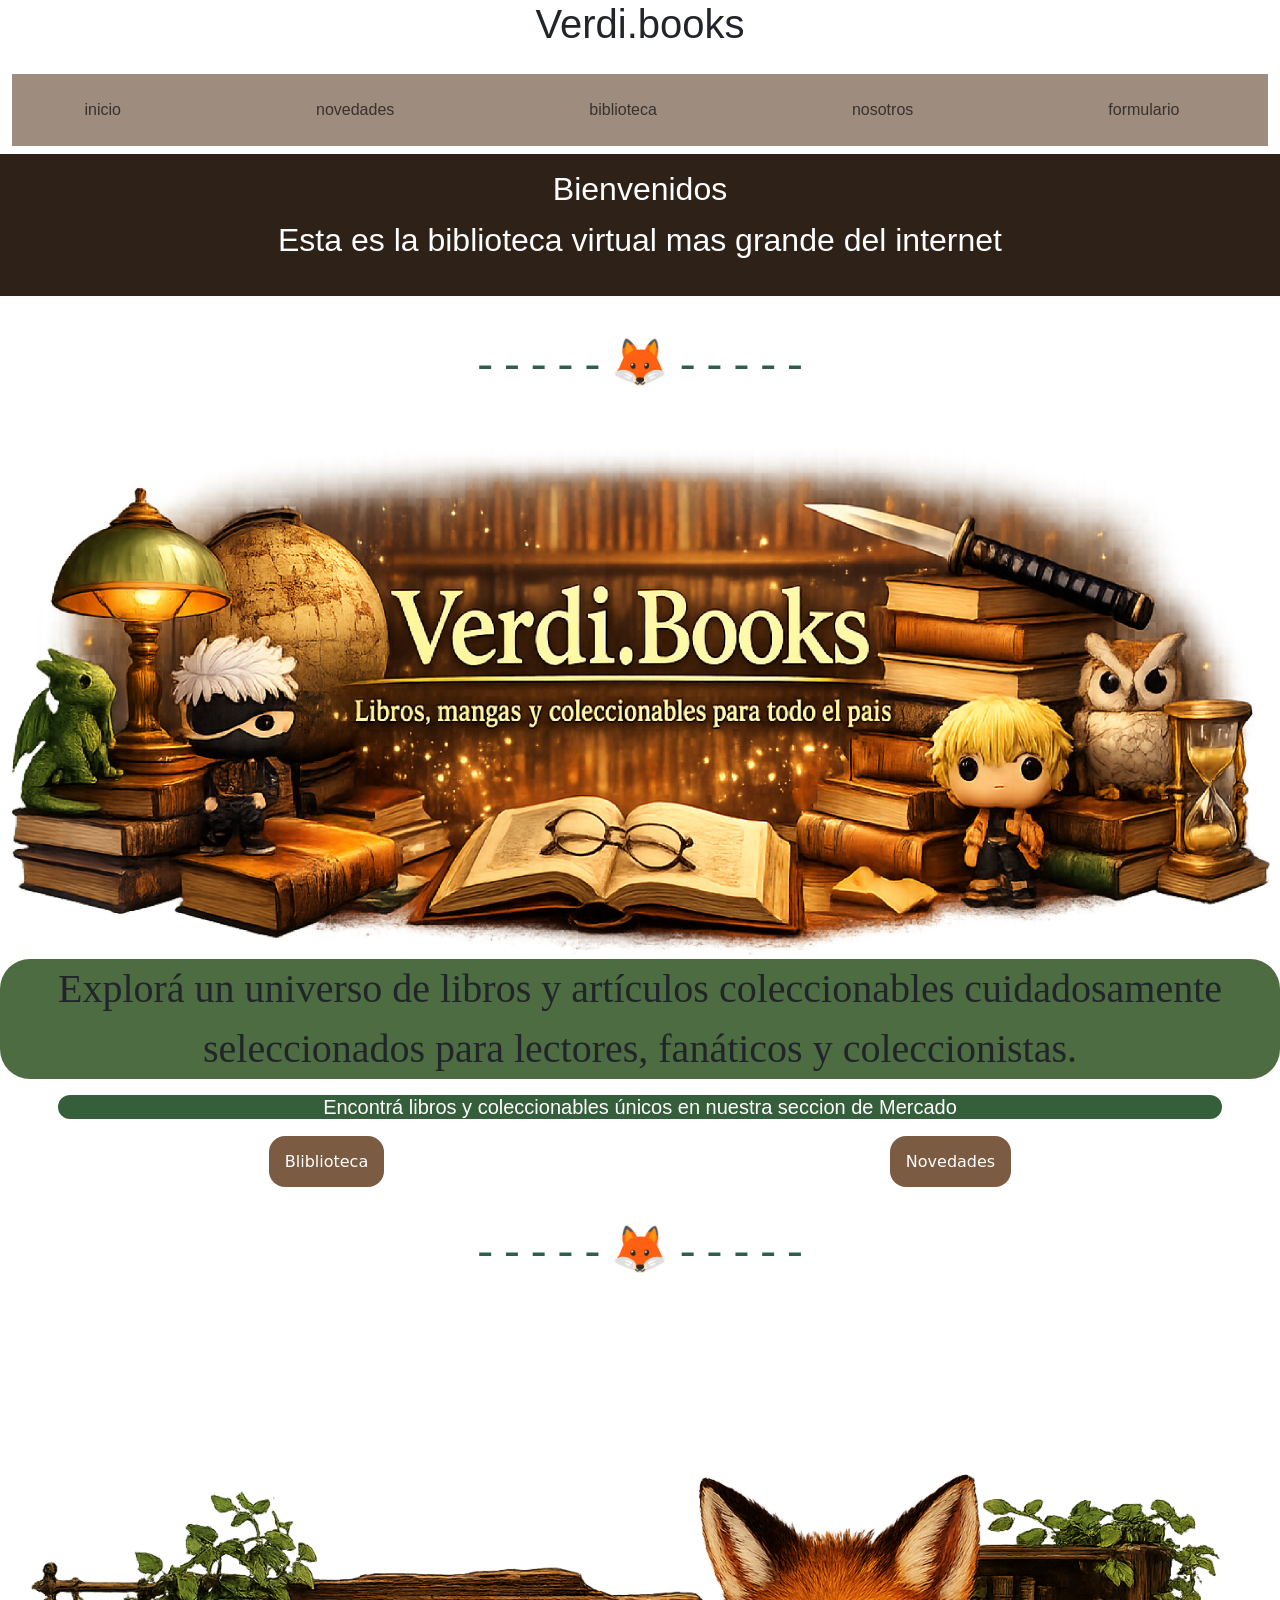
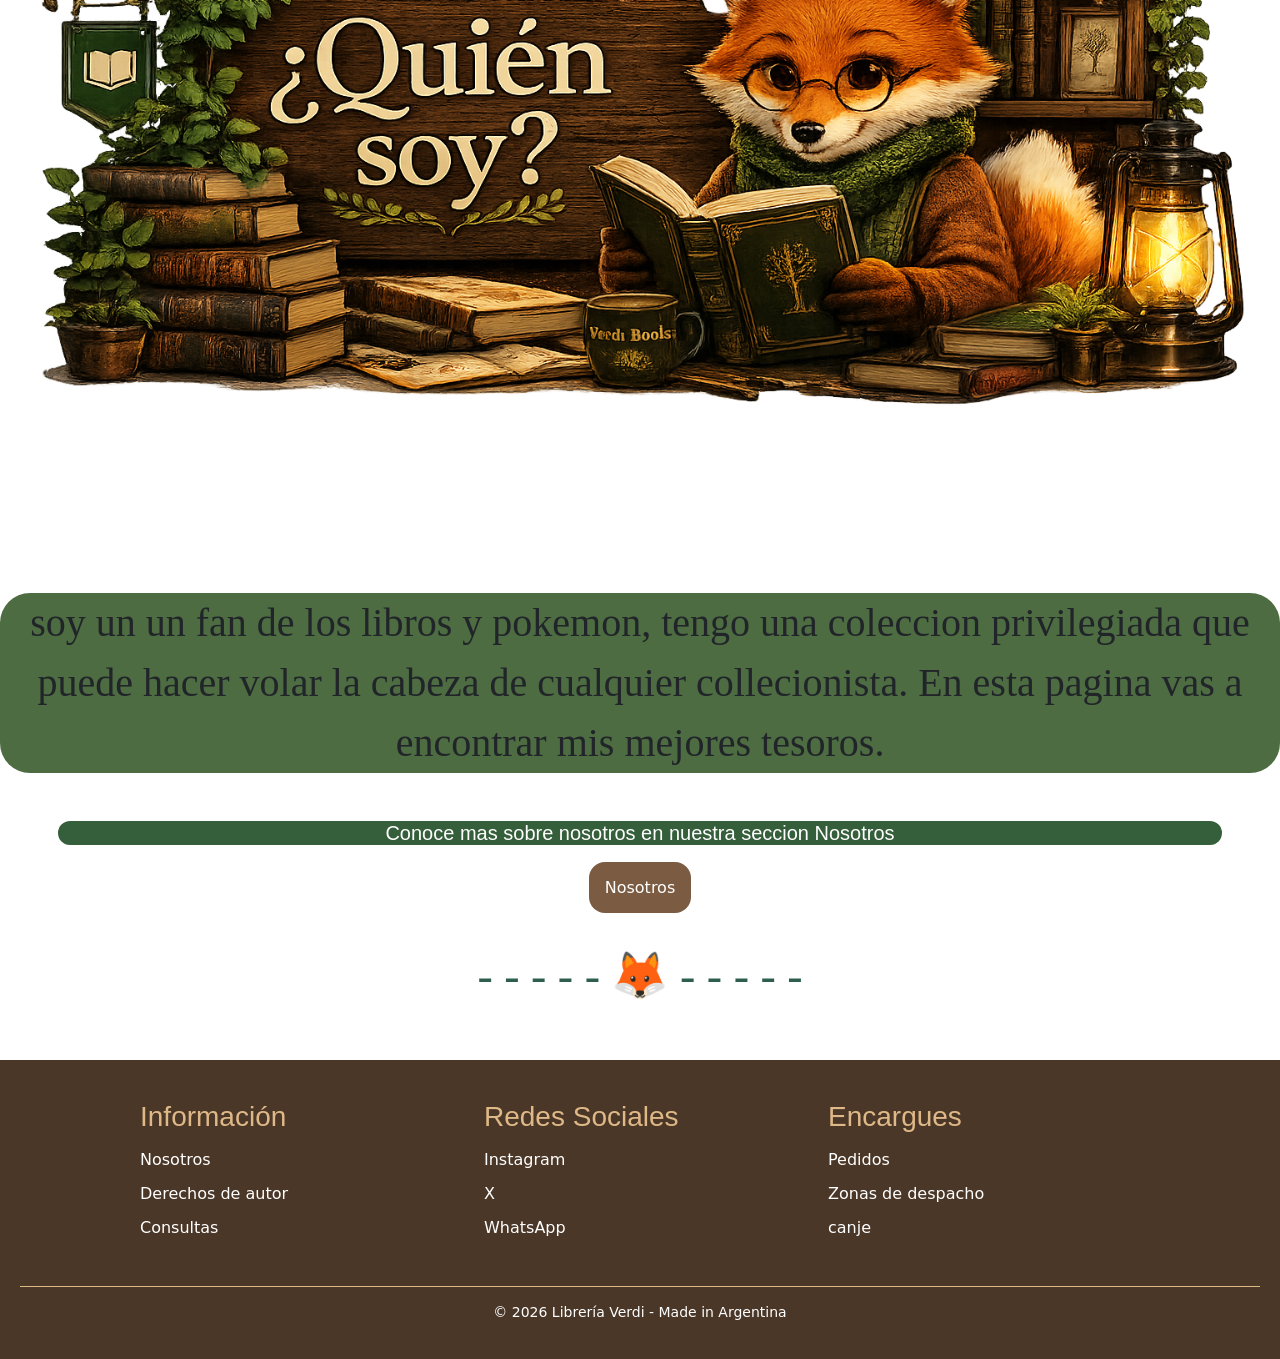
<file: index.html>
<!DOCTYPE html>
<html lang="es">
<head>
    <meta charset="UTF-8">
    <meta name="viewport" content="width=device-width, initial-scale=1.0">
    <meta name="description" content="Verdi.books, librería virtual de Argentina: libros y artículos coleccionables seleccionados para lectores y fanáticos.">
    <title>Verdi.books | Librería de libros y coleccionables</title>
    <link rel="stylesheet" href="./style.css">
    <link href="https://cdn.jsdelivr.net/npm/bootstrap@5.3.8/dist/css/bootstrap.min.css" rel="stylesheet">
</head>
<body>
    <header>
    <h1>Verdi.books</h1>

    <nav class="navbar navbar-expand-lg">
        <div class="container-fluid">

            <button class="navbar-toggler ms-auto" type="button"
                data-bs-toggle="collapse"
                data-bs-target="#menu">
                <span class="navbar-toggler-icon"></span>
            </button>

            <div class="collapse navbar-collapse" id="menu">
                <ul class="navbar-nav w-100 justify-content-around">
                    <li class="nav-item"><a class="nav-link" href="#">inicio</a></li>
                    <li class="nav-item"><a class="nav-link" href="./pages/novedades.html">novedades</a></li>
                    <li class="nav-item"><a class="nav-link" href="./pages/bliblioteca.html">biblioteca</a></li>
                    <li class="nav-item"><a class="nav-link" href="./pages/nosotros.html">nosotros</a></li>
                    <li class="nav-item"><a class="nav-link" href="./pages/formulario.html">formulario</a></li>
                </ul>
            </div>

        </div>
    </nav>
</header>
    
    <main id="contenido">
        
        
        <div class="welcome">
            <h2>Bienvenidos</h2>
            <p>Esta es la biblioteca virtual mas grande del internet</p>
        </div>

        <div class="clearfix">  -   -   -   -   -   🦊  -   -   -   -   -   </div>

        <section>
            <div class="inicio">
                <img src="./img/verdibanner.webp" alt="banner">
                <p>Explorá un universo de libros y artículos coleccionables
                cuidadosamente seleccionados para lectores, fanáticos y coleccionistas.</p>
                <h4>Encontrá libros y coleccionables únicos en nuestra seccion de Mercado</h4>
                    <ul>
                        <li><a href="./pages/bliblioteca.html">Bliblioteca</a></li>
                        <li><a href="./pages/novedades.html">Novedades</a></li>
                    </ul>
            </div>
        </section>
        <div class="clearfix">  -   -   -   -   -   🦊  -   -   -   -   -   </div>
        <section>
            <div class="inicio">
                <img src="./img/quiensoy.webp" alt="¿Quien soy?">
                <p class="text">soy un un fan de los libros y pokemon, tengo una coleccion privilegiada que puede hacer
                    volar la cabeza de cualquier collecionista. En esta pagina vas a encontrar mis mejores tesoros.</p>
                    <h4>Conoce mas sobre nosotros en nuestra seccion Nosotros</h4>
                    <ul>
                        <li><a href="./pages/nosotros.html">Nosotros</a></li>
                    </ul>
                    
            </div>
            <div class="clearfix">  -   -   -   -   -   🦊  -   -   -   -   -   </div>
        </section>

        

        

    </main>
    
    <footer>
    <div class="footer-container">

        <div class="footer-col">
            <h3>Información</h3>
            <ul>
                <li><a href="./pages/nosotros.html">Nosotros</a></li>
                <li><a href="./pages/derechos.html">Derechos de autor</a></li>
                <li><a href="./pages/formulario.html">Consultas</a></li>
            </ul>
        </div>

        <div class="footer-col">
            <h3>Redes Sociales</h3>
            <ul>
                <li><a href="https://www.instagram.com/?hl=es-la" target="_blank">Instagram</a></li>
                <li><a href="https://x.com/iniciarsesion?lang=es" target="_blank">X</a></li>
                <li><a href="https://www.whatsapp.com/?lang=es" target="_blank">WhatsApp</a></li>
            </ul>
        </div>

        <div class="footer-col">
            <h3>Encargues</h3>
            <ul>
                <li><a href="./pages/formulario.html">Pedidos</a></li>
                <li><a href="https://maps.app.goo.gl/tzFLppgsQuMKiHkJ8">Zonas de despacho</a></li>
                <li><a href="./pages/canje.html">canje</a></li>
            </ul>
        </div>

    </div>

    <p class="copyright">
        © 2026 Librería Verdi - Made in Argentina
    </p>
</footer>
        <script src="https://cdn.jsdelivr.net/npm/bootstrap@5.3.8/dist/js/bootstrap.bundle.min.js"></script>
</body>
</html>
</file>
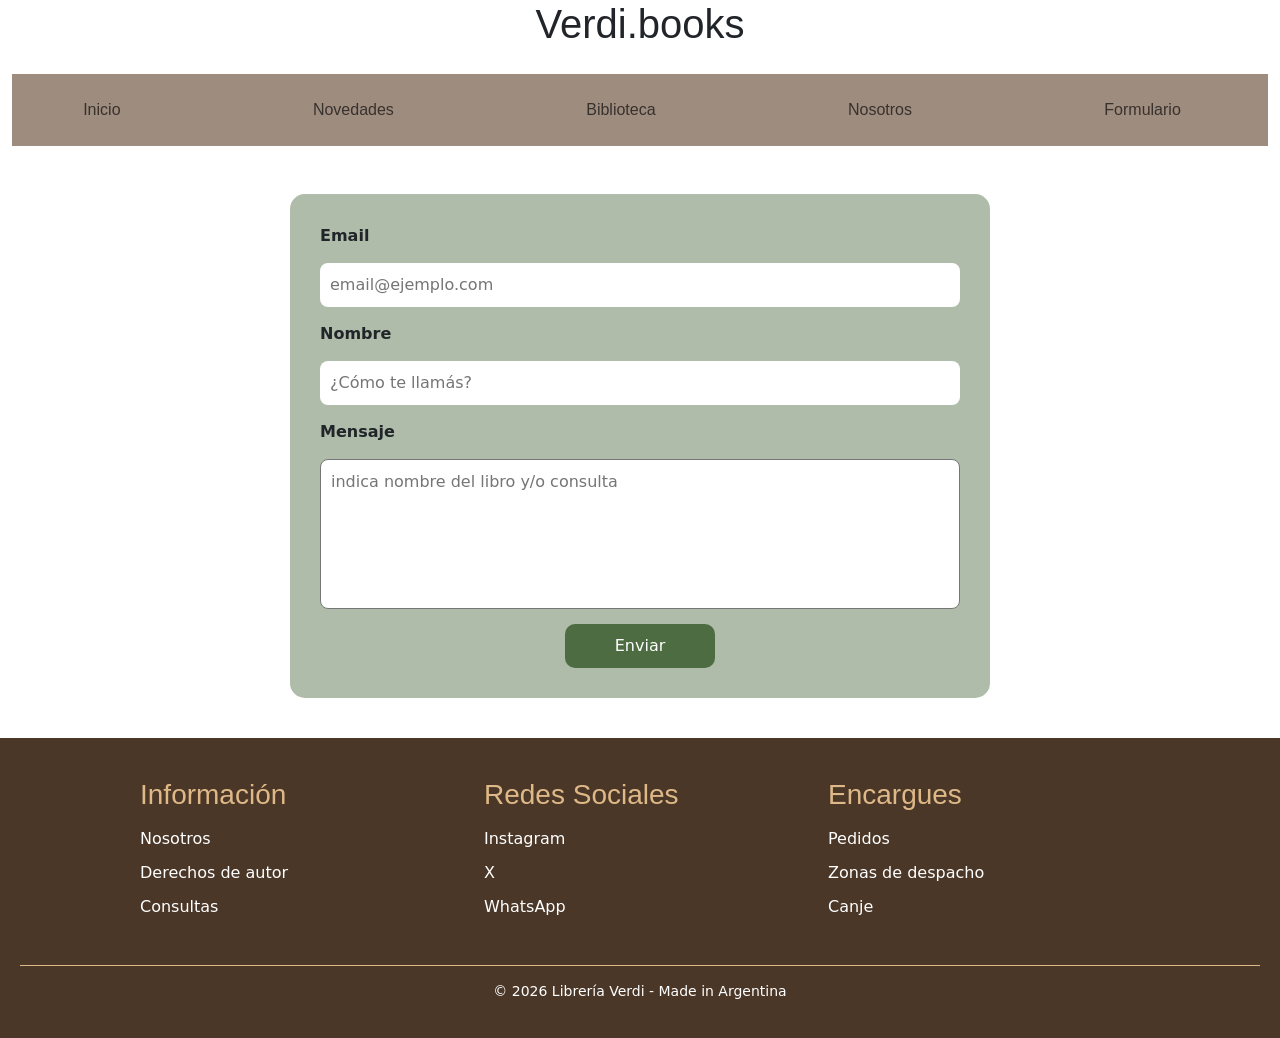
<file: formulario.html>
<!DOCTYPE html>
<html lang="en">
<head>
    <meta charset="UTF-8">
    <meta name="viewport" content="width=device-width, initial-scale=1.0">
    <title>libreria</title>
    <link rel="stylesheet" href="../style.css">
    <link href="https://cdn.jsdelivr.net/npm/bootstrap@5.3.8/dist/css/bootstrap.min.css" rel="stylesheet">
</head>
    <script src="https://cdn.jsdelivr.net/npm/bootstrap@5.3.8/dist/js/bootstrap.bundle.min.js"></script>
<body>
    <header>
    <h1>Verdi.books</h1>

    <nav class="navbar navbar-expand-lg">
        <div class="container-fluid">

            <button class="navbar-toggler ms-auto" type="button"
                data-bs-toggle="collapse"
                data-bs-target="#menu">
                <span class="navbar-toggler-icon"></span>
            </button>

            <div class="collapse navbar-collapse" id="menu">
                <ul class="navbar-nav w-100 justify-content-around">
                    <li class="nav-item"><a class="nav-link" href="../index.html">Inicio</a></li>
                    <li class="nav-item"><a class="nav-link" href="./novedades.html">Novedades</a></li>
                    <li class="nav-item"><a class="nav-link" href="./pages/bliblioteca.html">Biblioteca</a></li>
                    <li class="nav-item"><a class="nav-link" href="./pages/nosotros.html">Nosotros</a></li>
                    <li class="nav-item"><a class="nav-link" href="#">Formulario</a></li>
                </ul>
            </div>

        </div>
    </nav>
    </header>
    <main>
        <section class="formulario">

    <form action="#" method="post" class="formulario-contacto">

        <label for="email">Email</label>
        <input type="email" id="email" placeholder="email@ejemplo.com">

        <label for="nombre">Nombre</label>
        <input type="text" id="nombre" placeholder="¿Cómo te llamás?">

        <label for="mensaje">Mensaje</label>
        <textarea id="mensaje" placeholder="indica nombre del libro y/o consulta"></textarea>

        <input type="submit" value="Enviar">

    </form>

</section>
        

    </main>
    <footer>
    <div class="footer-container">

        <div class="footer-col">
            <h3>Información</h3>
            <ul>
                <li><a href="nosotros.html">Nosotros</a></li>
                <li><a href="#">Derechos de autor</a></li>
                <li><a href="#">Consultas</a></li>
            </ul>
        </div>

        <div class="footer-col">
            <h3>Redes Sociales</h3>
            <ul>
                <li><a href="#">Instagram</a></li>
                <li><a href="#">X</a></li>
                <li><a href="#">WhatsApp</a></li>
            </ul>
        </div>

        <div class="footer-col">
            <h3>Encargues</h3>
            <ul>
                <li>Pedidos</li>
                <li>Zonas de despacho</li>
                <li>Canje</li>
            </ul>
        </div>

    </div>

    <p class="copyright">
        © 2026 Librería Verdi - Made in Argentina
    </p>
</footer>
    
</body>
</html>
</file>
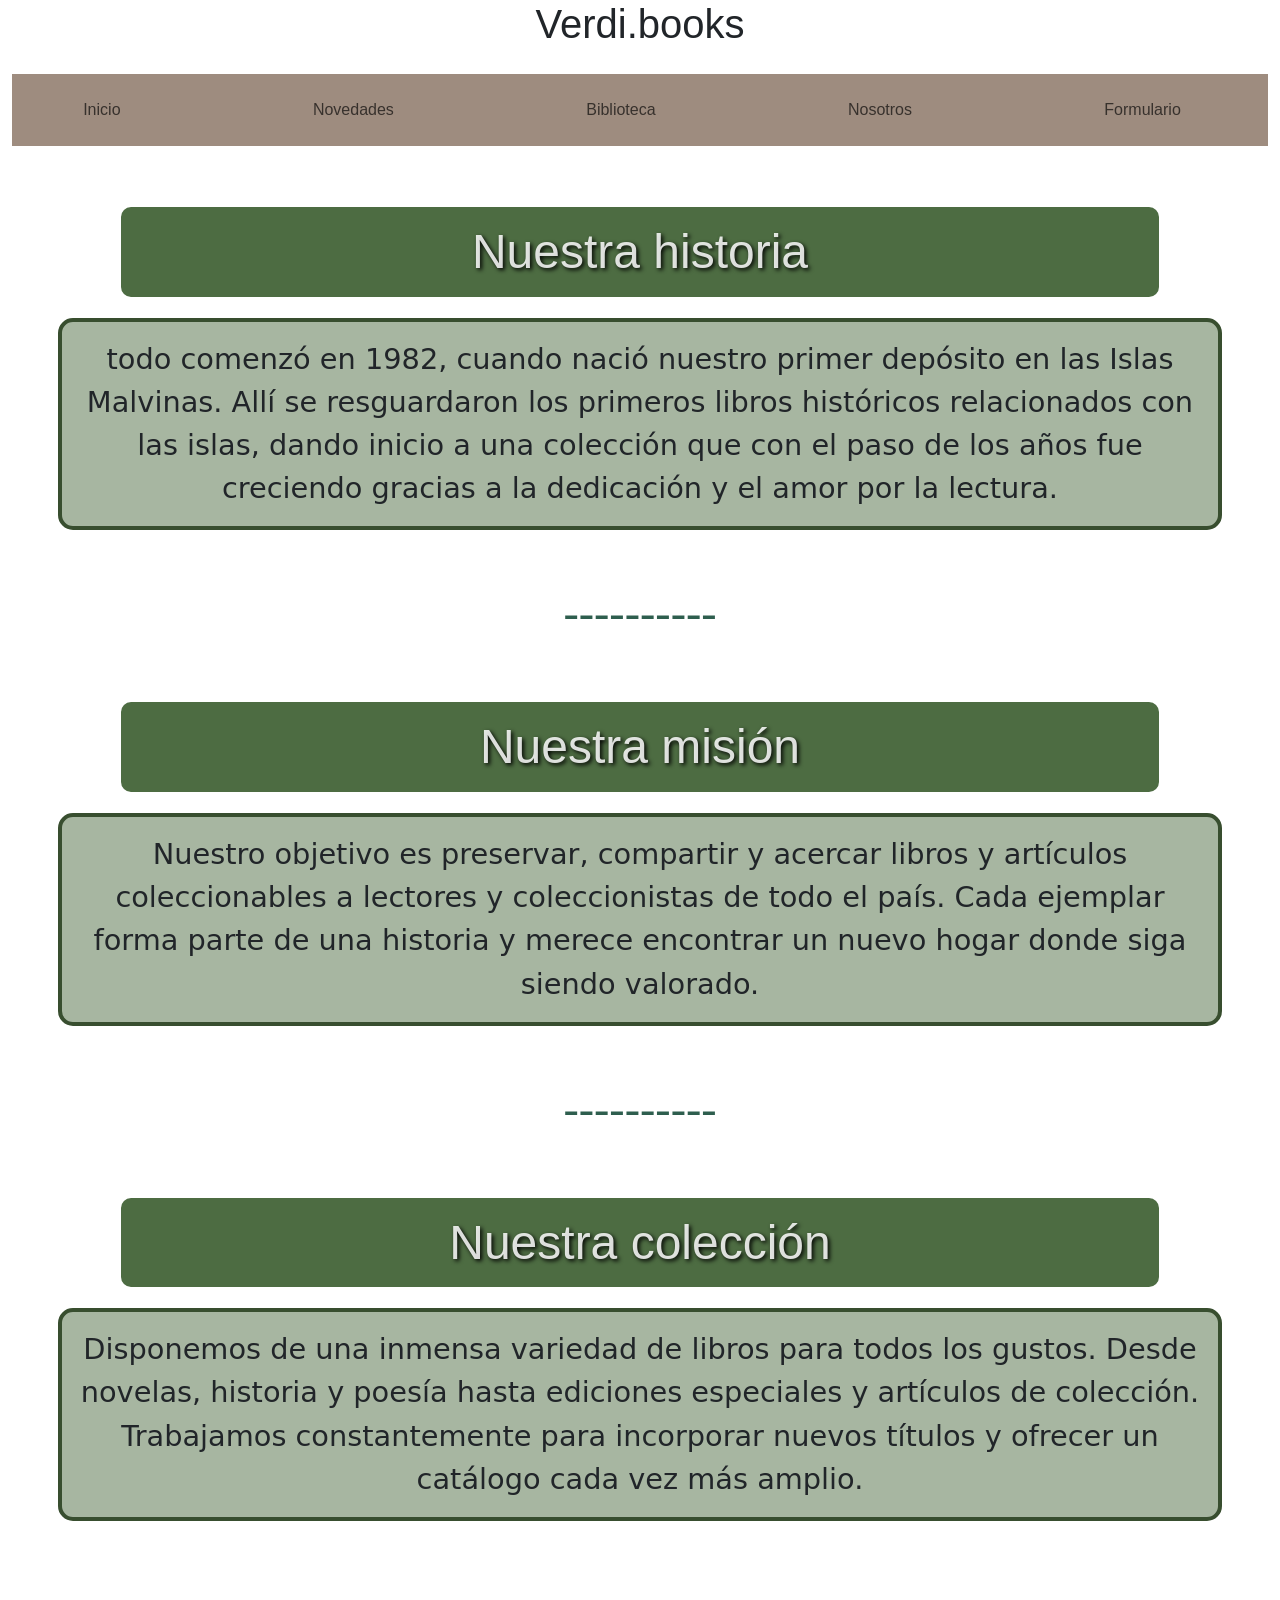
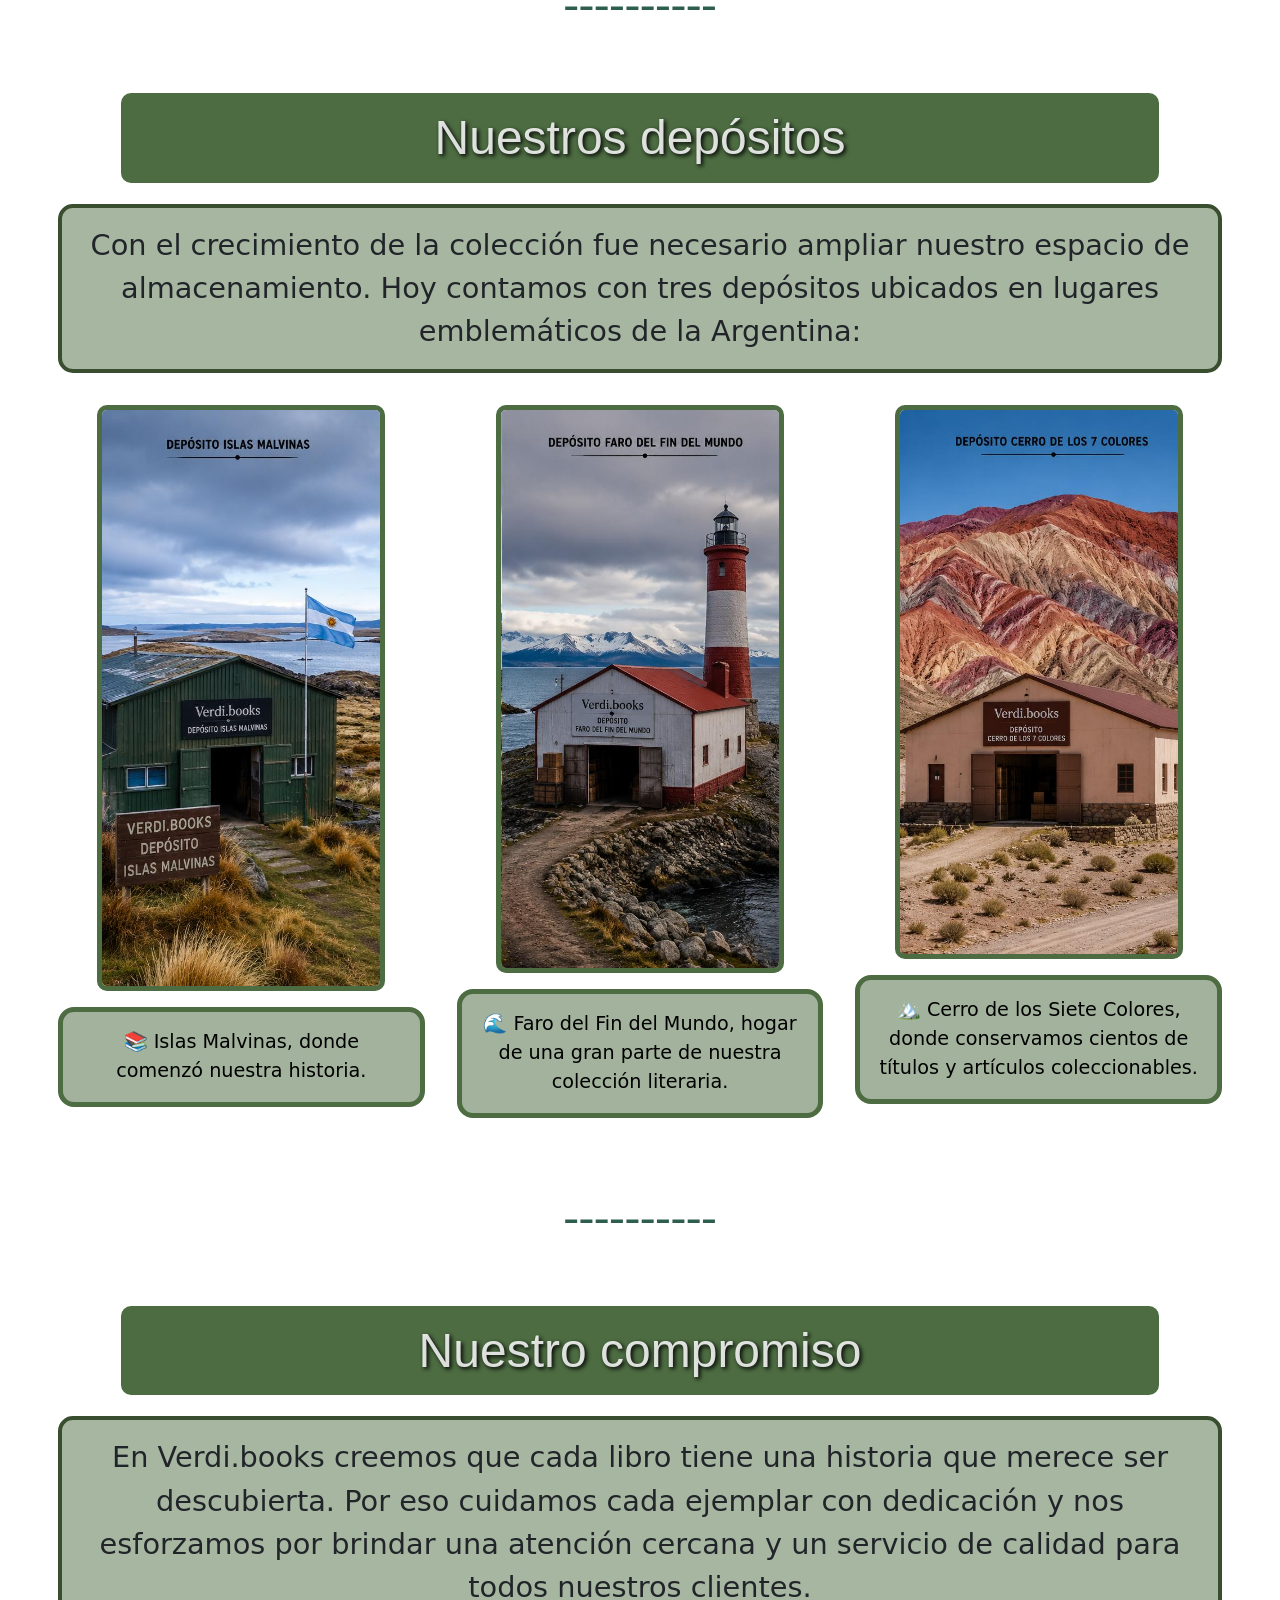
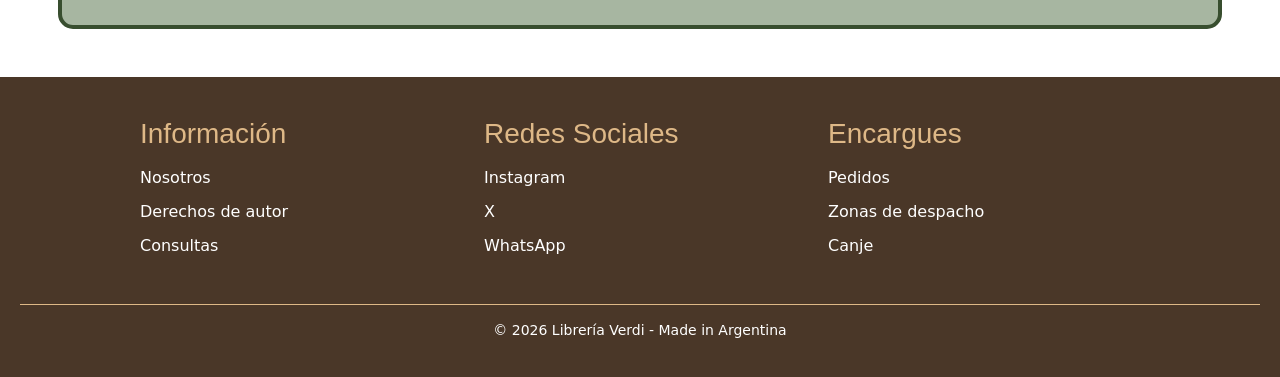
<file: nosotros.html>
<!DOCTYPE html>
<html lang="en">
<head>
    <meta charset="UTF-8">
    <meta name="viewport" content="width=device-width, initial-scale=1.0">
    <title>libreria</title>
    <link rel="stylesheet" href="../style.css">
    <link href="https://cdn.jsdelivr.net/npm/bootstrap@5.3.8/dist/css/bootstrap.min.css" rel="stylesheet">
</head>
    <script src="https://cdn.jsdelivr.net/npm/bootstrap@5.3.8/dist/js/bootstrap.bundle.min.js"></script>
<body>
    <header>
    <h1>Verdi.books</h1>

    <nav class="navbar navbar-expand-lg">
        <div class="container-fluid">

            <button class="navbar-toggler ms-auto" type="button"
                data-bs-toggle="collapse"
                data-bs-target="#menu">
                <span class="navbar-toggler-icon"></span>
            </button>

            <div class="collapse navbar-collapse" id="menu">
                <ul class="navbar-nav w-100 justify-content-around">
                    <li class="nav-item"><a class="nav-link" href="../index.html">Inicio</a></li>
                    <li class="nav-item"><a class="nav-link" href="./novedades.html">Novedades</a></li>
                    <li class="nav-item"><a class="nav-link" href="./pages/bliblioteca.html">Biblioteca</a></li>
                    <li class="nav-item"><a class="nav-link" href="#">Nosotros</a></li>
                    <li class="nav-item"><a class="nav-link" href="./pages/formulario.html">Formulario</a></li>
                </ul>
            </div>

        </div>
    </nav>
    </header>
    <main>
        <section>
            <div class="nosotros">
                <h3>Nuestra historia</h3>
                <p>todo comenzó en 1982, cuando nació nuestro primer depósito en las Islas Malvinas. Allí se resguardaron los primeros libros históricos relacionados con las islas, dando inicio a una colección que con el paso de los años fue creciendo gracias a la dedicación y el amor por la lectura.</p>
            </div>
        </section>
        <div class="clearfix">----------</div>
        <section>
            <div class="nosotros">
                <h3>Nuestra misión</h3>
                <p>Nuestro objetivo es preservar, compartir y acercar libros y artículos coleccionables a lectores y coleccionistas de todo el país. Cada ejemplar forma parte de una historia y merece encontrar un nuevo hogar donde siga siendo valorado.</p>
            </div>
        </section>
        <div class="clearfix">----------</div>
        <section>
            <div class="nosotros">
                <h3>Nuestra colección</h3>
                <p>Disponemos de una inmensa variedad de libros para todos los gustos. Desde novelas, historia y poesía hasta ediciones especiales y artículos de colección. Trabajamos constantemente para incorporar nuevos títulos y ofrecer un catálogo cada vez más amplio.</p>
            </div>
        </section>
        <div class="clearfix">----------</div>
        <section>
            <div class="nosotros">
                <h3>Nuestros depósitos</h3>
                <p>Con el crecimiento de la colección fue necesario ampliar nuestro espacio de almacenamiento. Hoy contamos con tres depósitos ubicados en lugares emblemáticos de la Argentina:</p>
                <ul>
                    <li> <img src="../img/dmalvinas.jpeg" alt=""><p>📚 Islas Malvinas, donde comenzó nuestra historia.</p></li>
                    <li><img src="../img/dfaro.jpeg" alt=""><p>🌊 Faro del Fin del Mundo, hogar de una gran parte de nuestra colección literaria.</p></li>
                    <li><img src="../img/dcerro.jpeg" alt=""><p>🏔️ Cerro de los Siete Colores, donde conservamos cientos de títulos y artículos coleccionables.</p></li>
                </ul>
            </div>
        </section>
        <div class="clearfix">----------</div>
        <section>
            <div class="nosotros">
                <h3>Nuestro compromiso</h3>
                <p>En Verdi.books creemos que cada libro tiene una historia que merece ser descubierta. Por eso cuidamos cada ejemplar con dedicación y nos esforzamos por brindar una atención cercana y un servicio de calidad para todos nuestros clientes.</p>
            </div>
        </section>
        

    </main>
    <footer>
    <div class="footer-container">

        <div class="footer-col">
            <h3>Información</h3>
            <ul>
                <li><a href="nosotros.html">Nosotros</a></li>
                <li><a href="#">Derechos de autor</a></li>
                <li><a href="#">Consultas</a></li>
            </ul>
        </div>

        <div class="footer-col">
            <h3>Redes Sociales</h3>
            <ul>
                <li><a href="#">Instagram</a></li>
                <li><a href="#">X</a></li>
                <li><a href="#">WhatsApp</a></li>
            </ul>
        </div>

        <div class="footer-col">
            <h3>Encargues</h3>
            <ul>
                <li>Pedidos</li>
                <li>Zonas de despacho</li>
                <li>Canje</li>
            </ul>
        </div>

    </div>

    <p class="copyright">
        © 2026 Librería Verdi - Made in Argentina
    </p>
</footer>
    
</body>
</html>
</file>
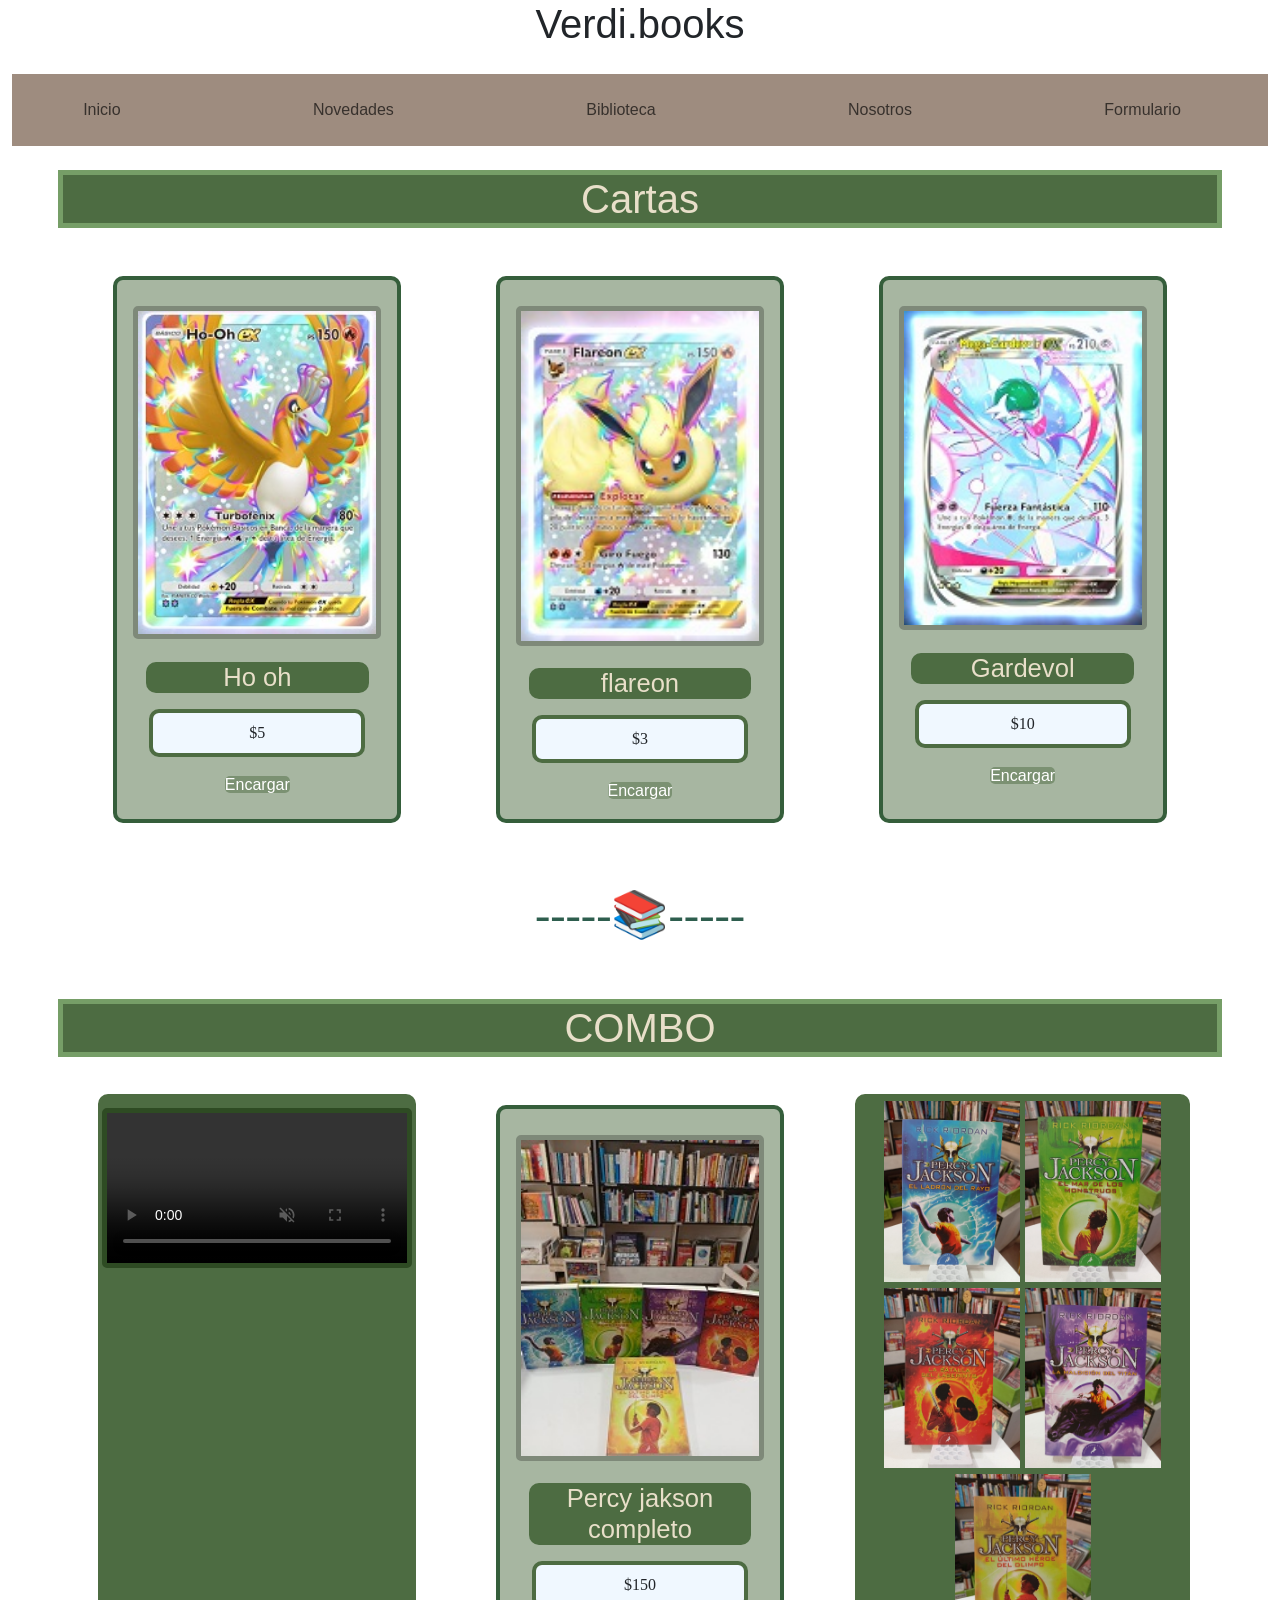
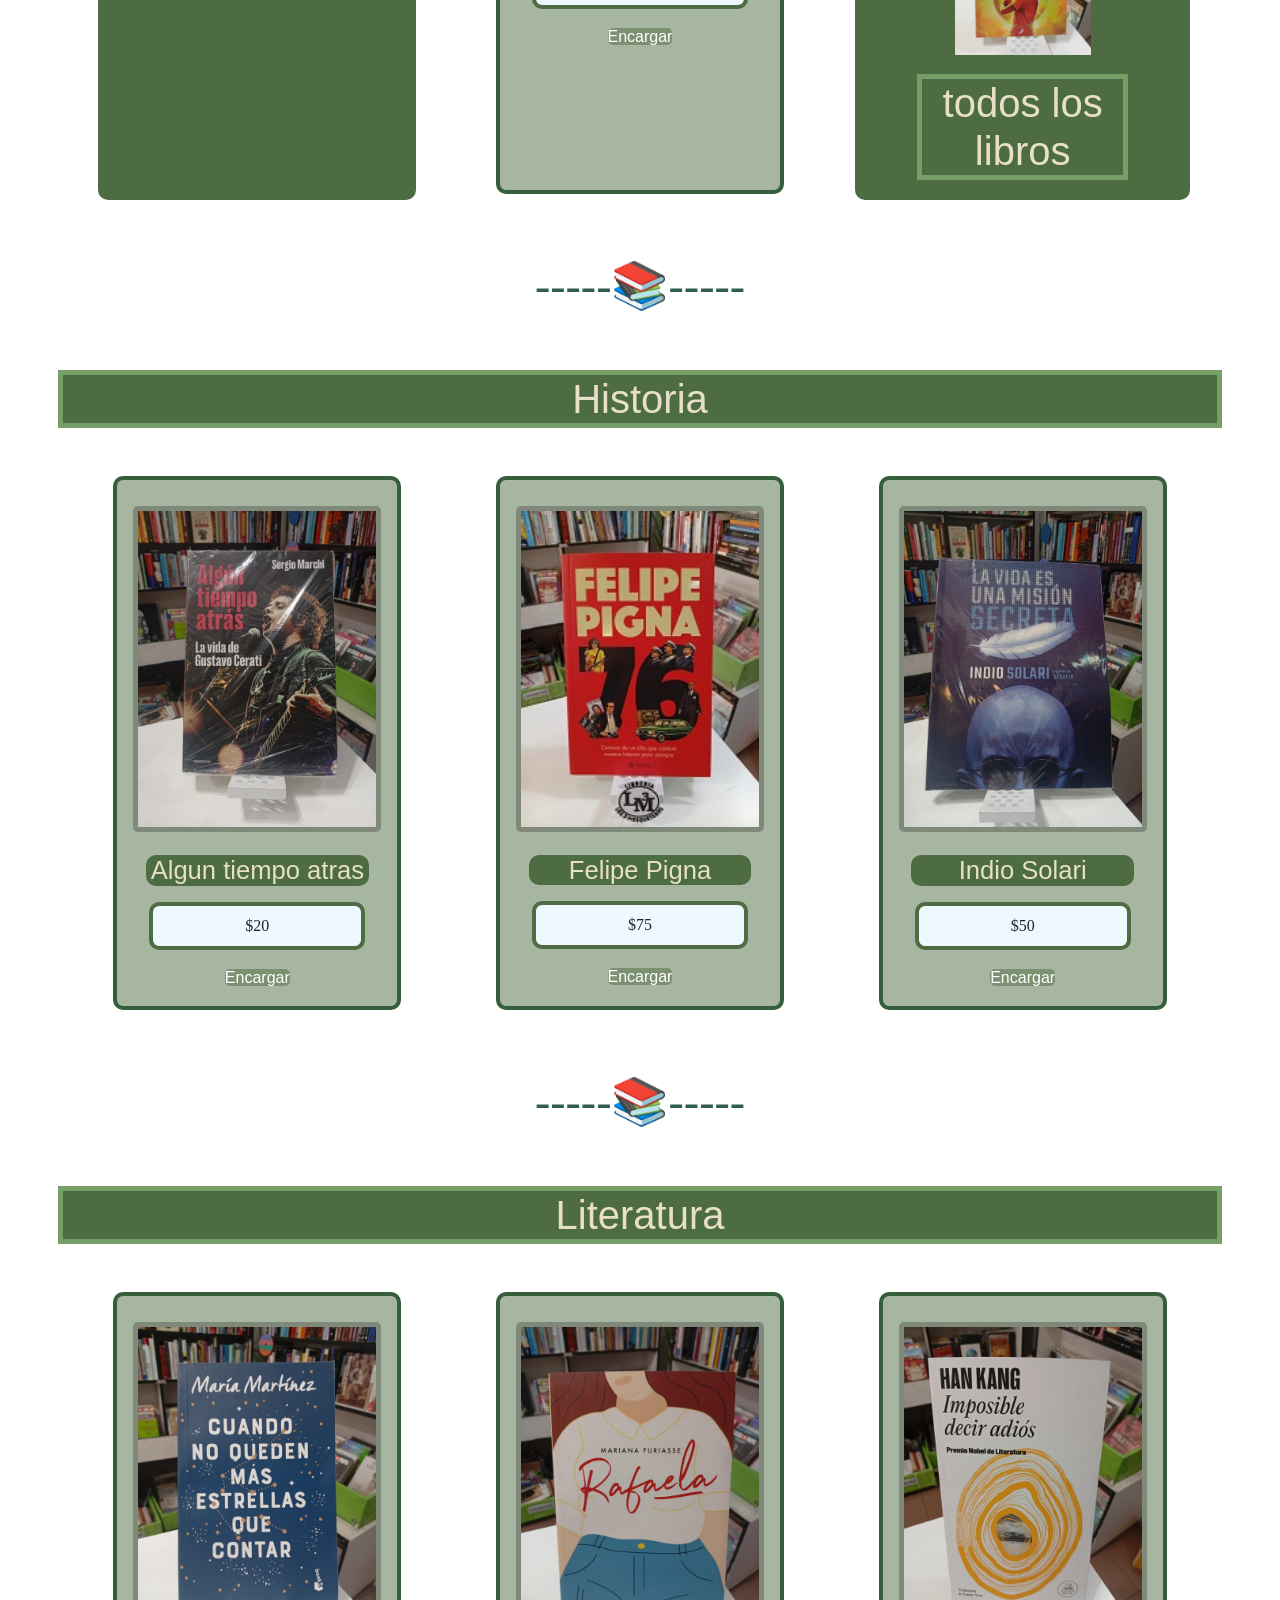
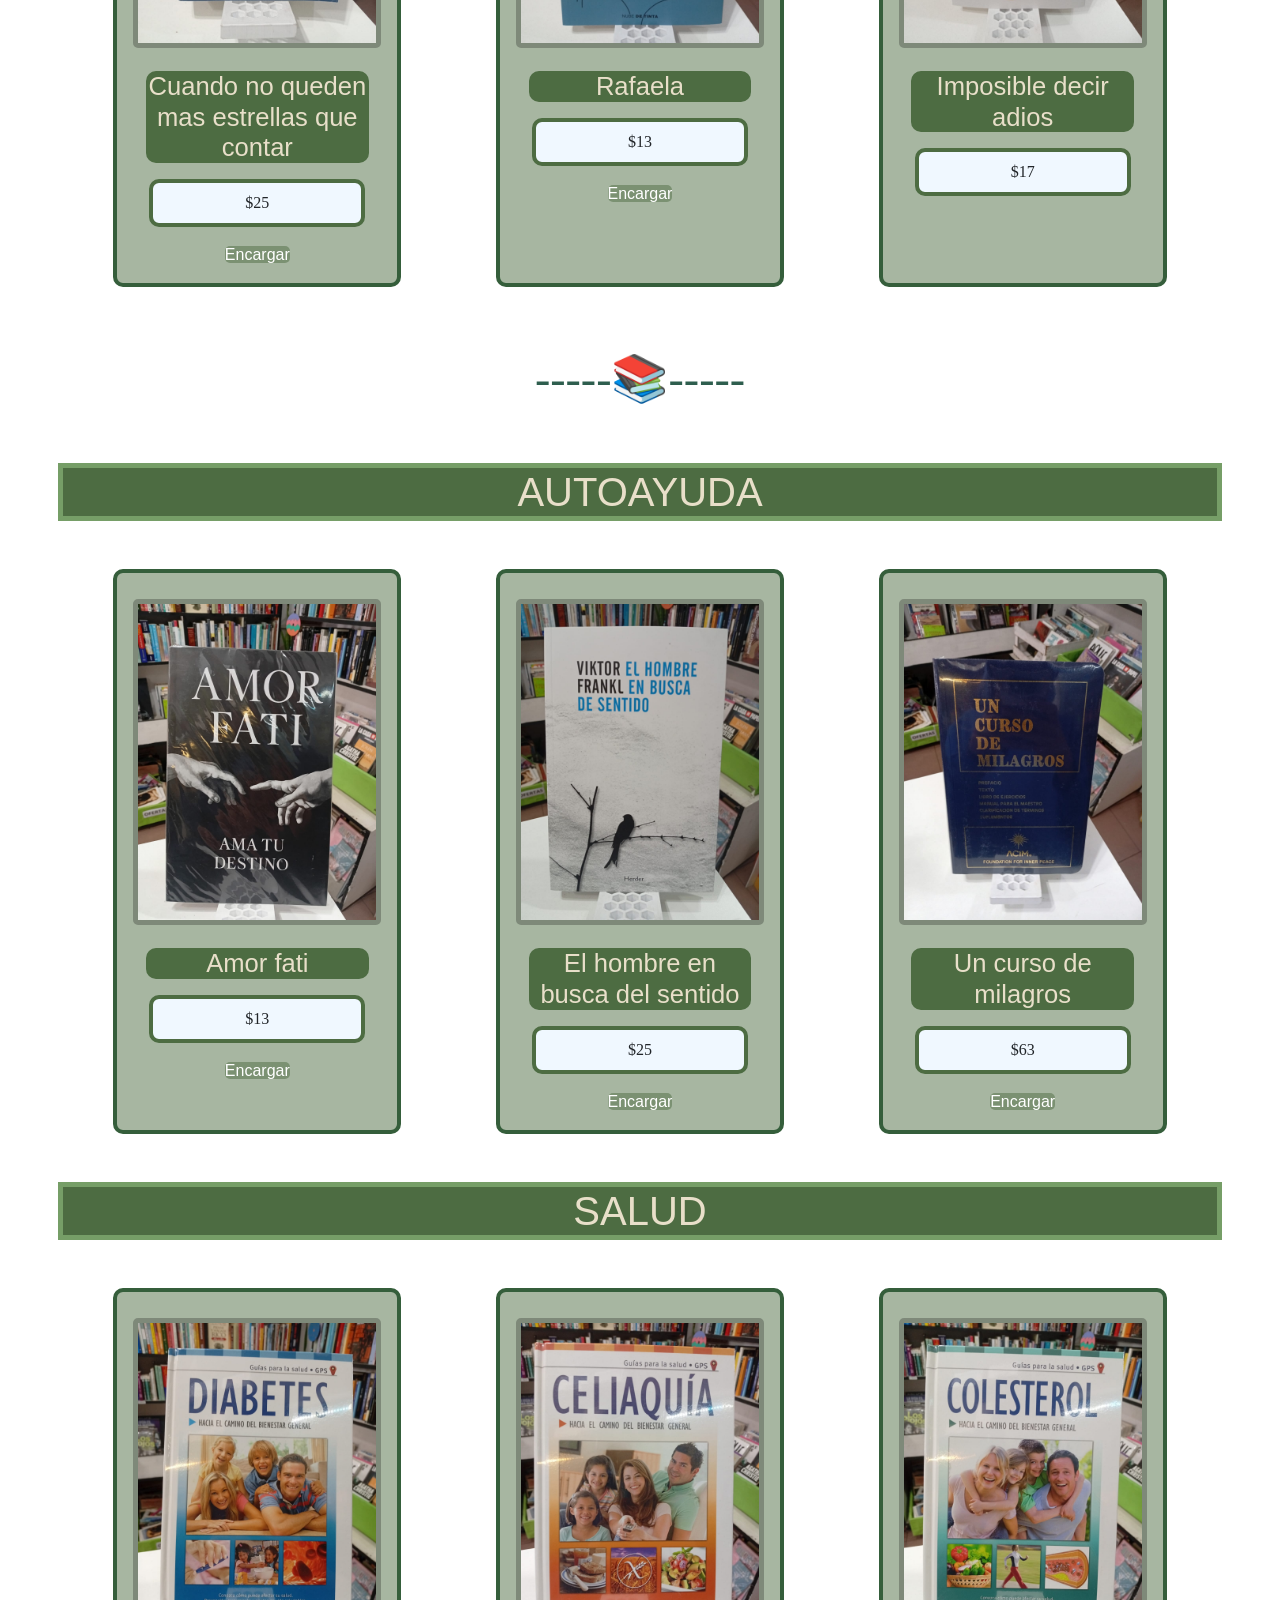
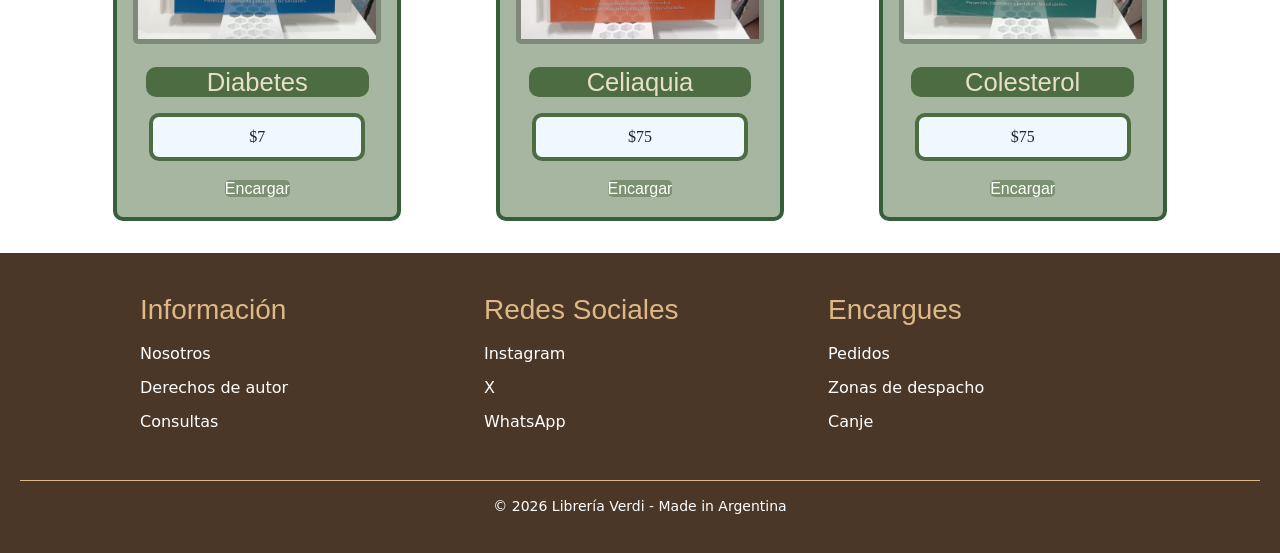
<file: novedades.html>
<!DOCTYPE html>
<html lang="en">
<head>
    <meta charset="UTF-8">
    <meta name="viewport" content="width=device-width, initial-scale=1.0">
    <title>libreria</title>
    <link rel="stylesheet" href="../style.css">
    <link href="https://cdn.jsdelivr.net/npm/bootstrap@5.3.8/dist/css/bootstrap.min.css" rel="stylesheet">
</head>
    <script src="https://cdn.jsdelivr.net/npm/bootstrap@5.3.8/dist/js/bootstrap.bundle.min.js"></script>
<body>
    <header>
    <h1>Verdi.books</h1>

    <nav class="navbar navbar-expand-lg">
        <div class="container-fluid">

            <button class="navbar-toggler ms-auto" type="button"
                data-bs-toggle="collapse"
                data-bs-target="#menu">
                <span class="navbar-toggler-icon"></span>
            </button>

            <div class="collapse navbar-collapse" id="menu">
                <ul class="navbar-nav w-100 justify-content-around">
                    <li class="nav-item"><a class="nav-link" href="../index.html">Inicio</a></li>
                    <li class="nav-item"><a class="nav-link" href="#">Novedades</a></li>
                    <li class="nav-item"><a class="nav-link" href="./pages/bliblioteca.html">Biblioteca</a></li>
                    <li class="nav-item"><a class="nav-link" href="./pages/nosotros.html">Nosotros</a></li>
                    <li class="nav-item"><a class="nav-link" href="./pages/formulario.html">Formulario</a></li>
                </ul>
            </div>

        </div>
    </nav>
    </header>
    <main>
        <section>
            <h3>Cartas</h3>
            <div class="container">
                <div class="item"> 
                    <img src="../img/ohoh.webp" alt="poke1">
                    <h3>Ho oh</h3>
                    <p>$5</p>
                    <a href="../pages/formulario.html">Encargar</a>
                </div>
                <div class="item">
                    
                    <img src="../img/flareon.webp" alt="poke2">
                    <h3>flareon</h3>
                    <p>$3</p>
                    <a href="../pages/formulario.html">Encargar</a>
                </div>
                <div class="item">
                    
                    <img src="../img/mega.webp" alt="poke3">
                    <h3>Gardevol</h3>
                    <p>$10</p>
                    <a href="../pages/formulario.html">Encargar</a>
                </div>
                
                
                
                
            </div>
        </section>
        <p class="clearfix">-----📚-----</p>
        
        <section>
            <h3>COMBO</h3>
            <div class="container">
                <div class="itemd">
                    <video src="../img/jackson5.mp4" controls muted></video>
                    
                </div>
                <div class="item">   
                    <img src="../img/combo1.webp" alt="saga">
                    <h3>Percy jakson completo</h3>
                    <p>$150</p>
                    <a href="../pages/formulario.html">Encargar</a>
                </div>
                <div class="itemd">
                    <img src="../img/zjackson1.jpeg" alt="">
                    <img src="../img/zpercy2.jpeg" alt="">
                    <img src="../img/zperct3.jpeg" alt="">
                    <img src="../img/zpercy4.jpeg" alt="">
                    <img src="../img/zpercy5.jpeg" alt="">
                    <h3>todos los libros</h3>

                </div>
                
                
                
            </div>
        </section>
        <p class="clearfix">-----📚-----</p>
        <section>
            <h3>Historia</h3>
            <div class="container">
                <div class="item">
                    <img src="../img/alguntiempoatras.webp" alt="Algun tiempo atras">
                    <h3>Algun tiempo atras</h3>
                    <p>$20</p>
                    <a href="../pages/formulario.html">Encargar</a>
                </div>
                <div class="item">
                    <img src="../img/pigna.webp" alt="76-pigna">
                    <h3>Felipe Pigna</h3>
                    <p>$75</p>
                    <a href="../pages/formulario.html">Encargar</a>
                </div>
                <div class="item">
                    <img src="../img/indiosolari.webp" alt="Indio Solari">
                    <h3>Indio Solari</h3> 
                    <p>$50</p>
                    <a href="../pages/formulario.html">Encargar</a>
                </div>
            </div>
        </section>
        <p class="clearfix">-----📚-----</p>
        <section>
            <h3>Literatura</h3>
            <div class="container">
                <div class="item">
                    <img src="../img/cuandonoquedenmas.webp" alt="Cuando no queden mas estrellas que contar">
                    <h3>Cuando no queden mas estrellas que contar</h3>
                    <p>$25</p>
                    <a href="../pages/formulario.html">Encargar</a>
                </div>
                <div class="item">
                    <img src="../img/rafaela.webp" alt="Rafaela">
                    <h3>Rafaela</h3>
                    <p>$13</p>
                    <a href="../pages/formulario.html">Encargar</a>
                </div>
                <div class="item">
                    <img src="../img/zimposibleadios.jpeg" alt="Imposible decir adios">
                    <h3>Imposible decir adios</h3>
                    <p>$17</p>
                </div>
            </div>
        </section>
        <p class="clearfix">-----📚-----</p>
        <section>
            <h3>AUTOAYUDA</h3>

            <div class="container">
                <div class="item">
                    <img src="../img/amorfati.webp" alt="Amor fati">
                    <h3>Amor fati</h3>
                    <p>$13</p>
                    <a href="../pages/formulario.html">Encargar</a>
                </div>
                <div class="item">
                    <img src="../img/elhombrenebusca.webp" alt="El hombre en busca del sentido">
                    <h3>El hombre en busca del sentido</h3>
                    <p>$25</p>
                    <a href="../pages/formulario.html">Encargar</a>
                </div>
                <div class="item">
                    <img src="../img/uncursodemilagros.webp" alt="Un curso de milagros">
                    <h3>Un curso de milagros</h3>
                    <p>$63</p>
                    <a href="../pages/formulario.html">Encargar</a>
                </div>
                
                
            </div>
        </section>
        <section>
            <h3>SALUD</h3>

            <div class="container">
                <div class="item">
                    <img src="../img/diabetes.webp" alt="diabetes">
                    <h3>Diabetes</h3>
                    <p>$7</p>
                    <a href="../pages/formulario.html">Encargar</a>
                </div>
                <div class="item">
                    <img src="../img/Celiaquia.webp" alt="Celiaquia">
                    <h3>Celiaquia</h3>
                    <p>$75</p>
                    <a href="../pages/formulario.html">Encargar</a>
                </div>
                <div class="item">
                    <img src="../img/Colesterol.webp" alt="Colesterol">
                    <h3>Colesterol</h3>
                    <p>$75</p>
                    <a href="../pages/formulario.html">Encargar</a>
                </div>
                
                
            </div>
        </section>
        

        

    </main>
    <footer>
    <div class="footer-container">

        <div class="footer-col">
            <h3>Información</h3>
            <ul>
                <li><a href="nosotros.html">Nosotros</a></li>
                <li><a href="#">Derechos de autor</a></li>
                <li><a href="#">Consultas</a></li>
            </ul>
        </div>

        <div class="footer-col">
            <h3>Redes Sociales</h3>
            <ul>
                <li><a href="#">Instagram</a></li>
                <li><a href="#">X</a></li>
                <li><a href="#">WhatsApp</a></li>
            </ul>
        </div>

        <div class="footer-col">
            <h3>Encargues</h3>
            <ul>
                <li>Pedidos</li>
                <li>Zonas de despacho</li>
                <li>Canje</li>
            </ul>
        </div>

    </div>

    <p class="copyright">
        © 2026 Librería Verdi - Made in Argentina
    </p>
</footer>
    
</body>
</html>
</file>
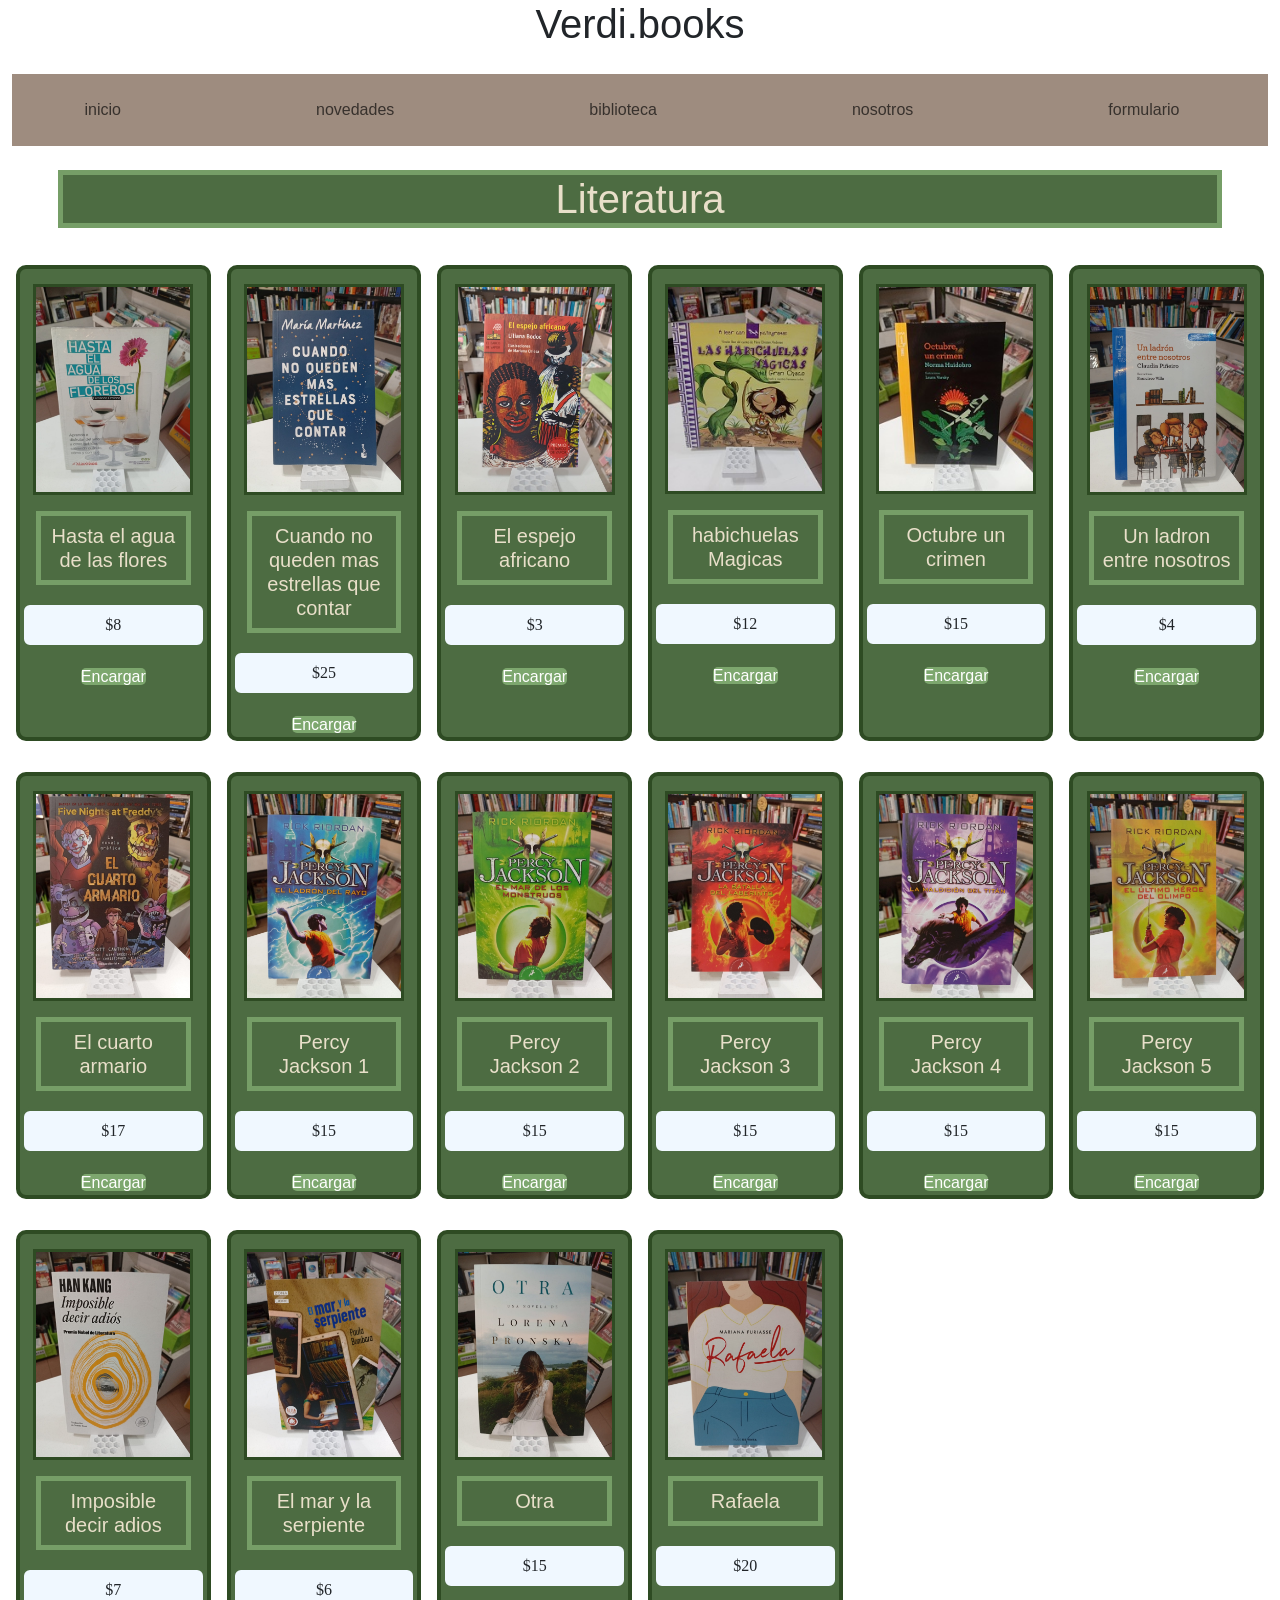
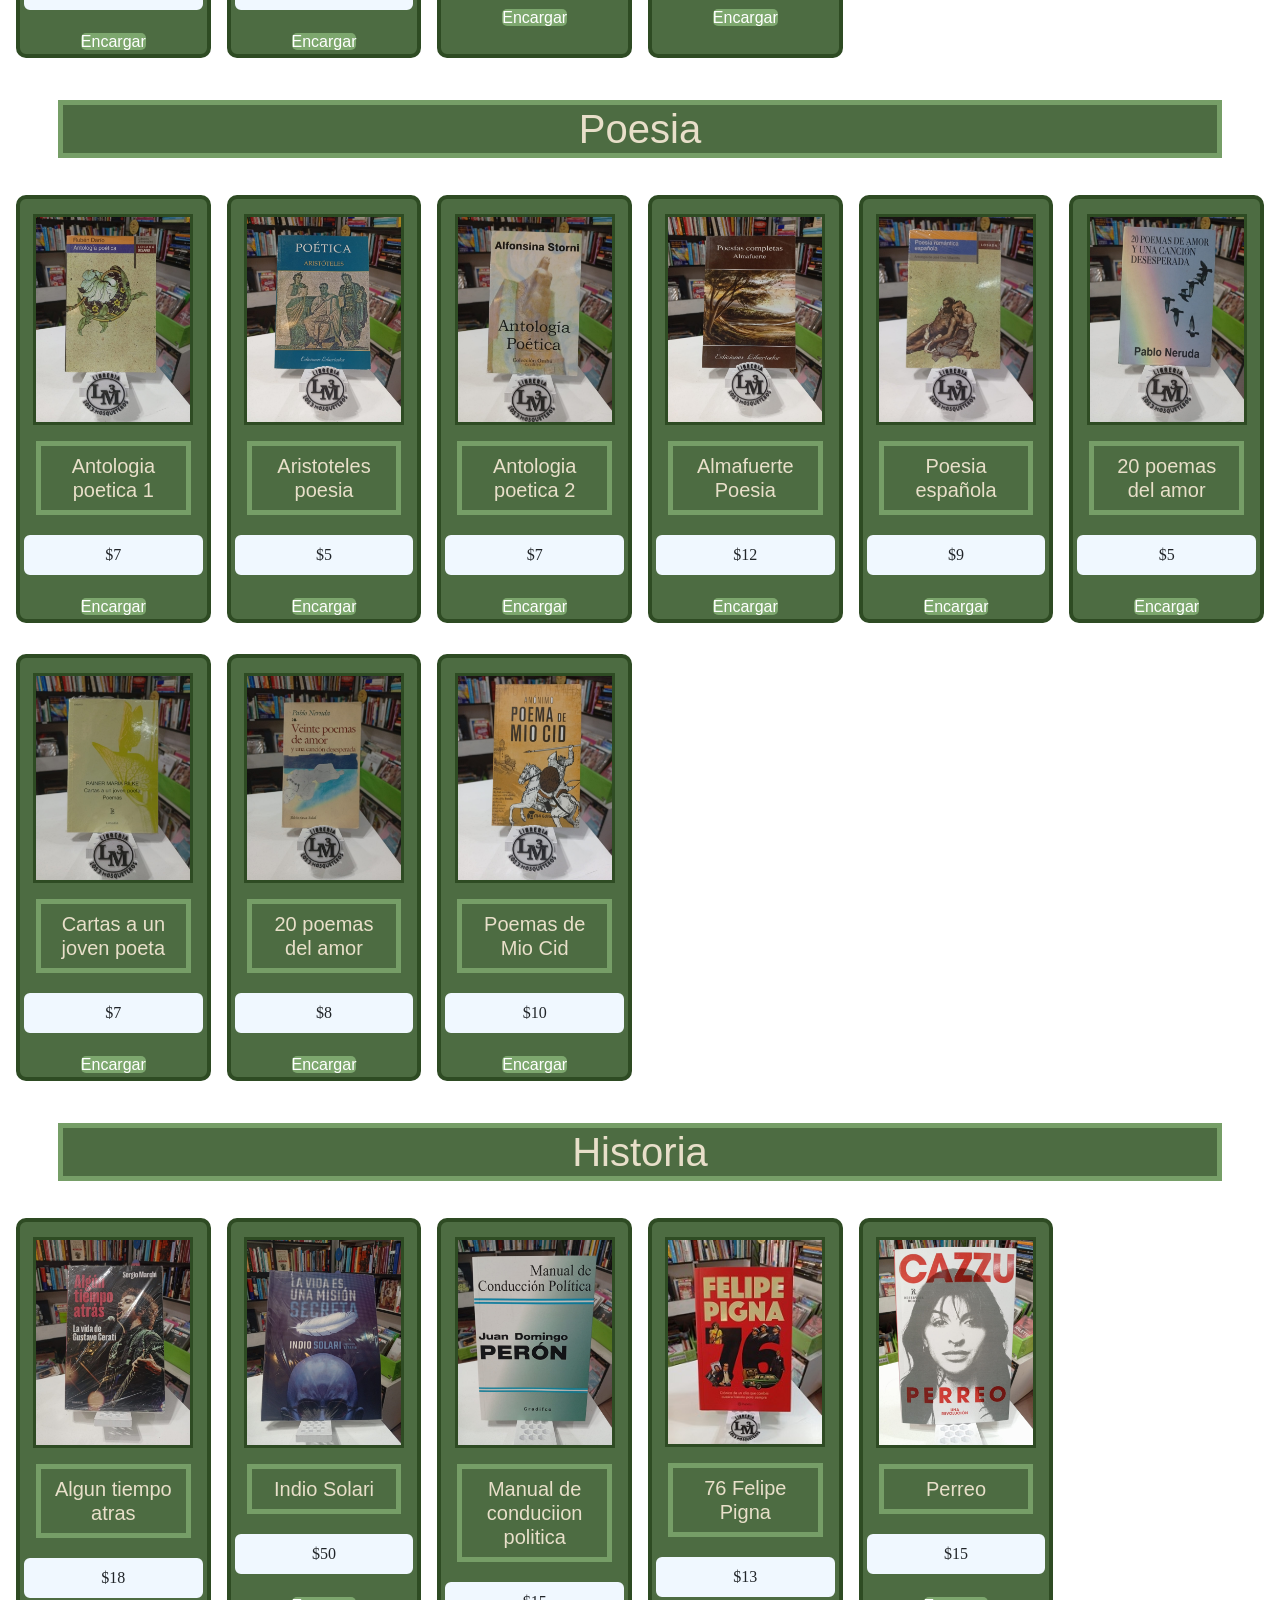
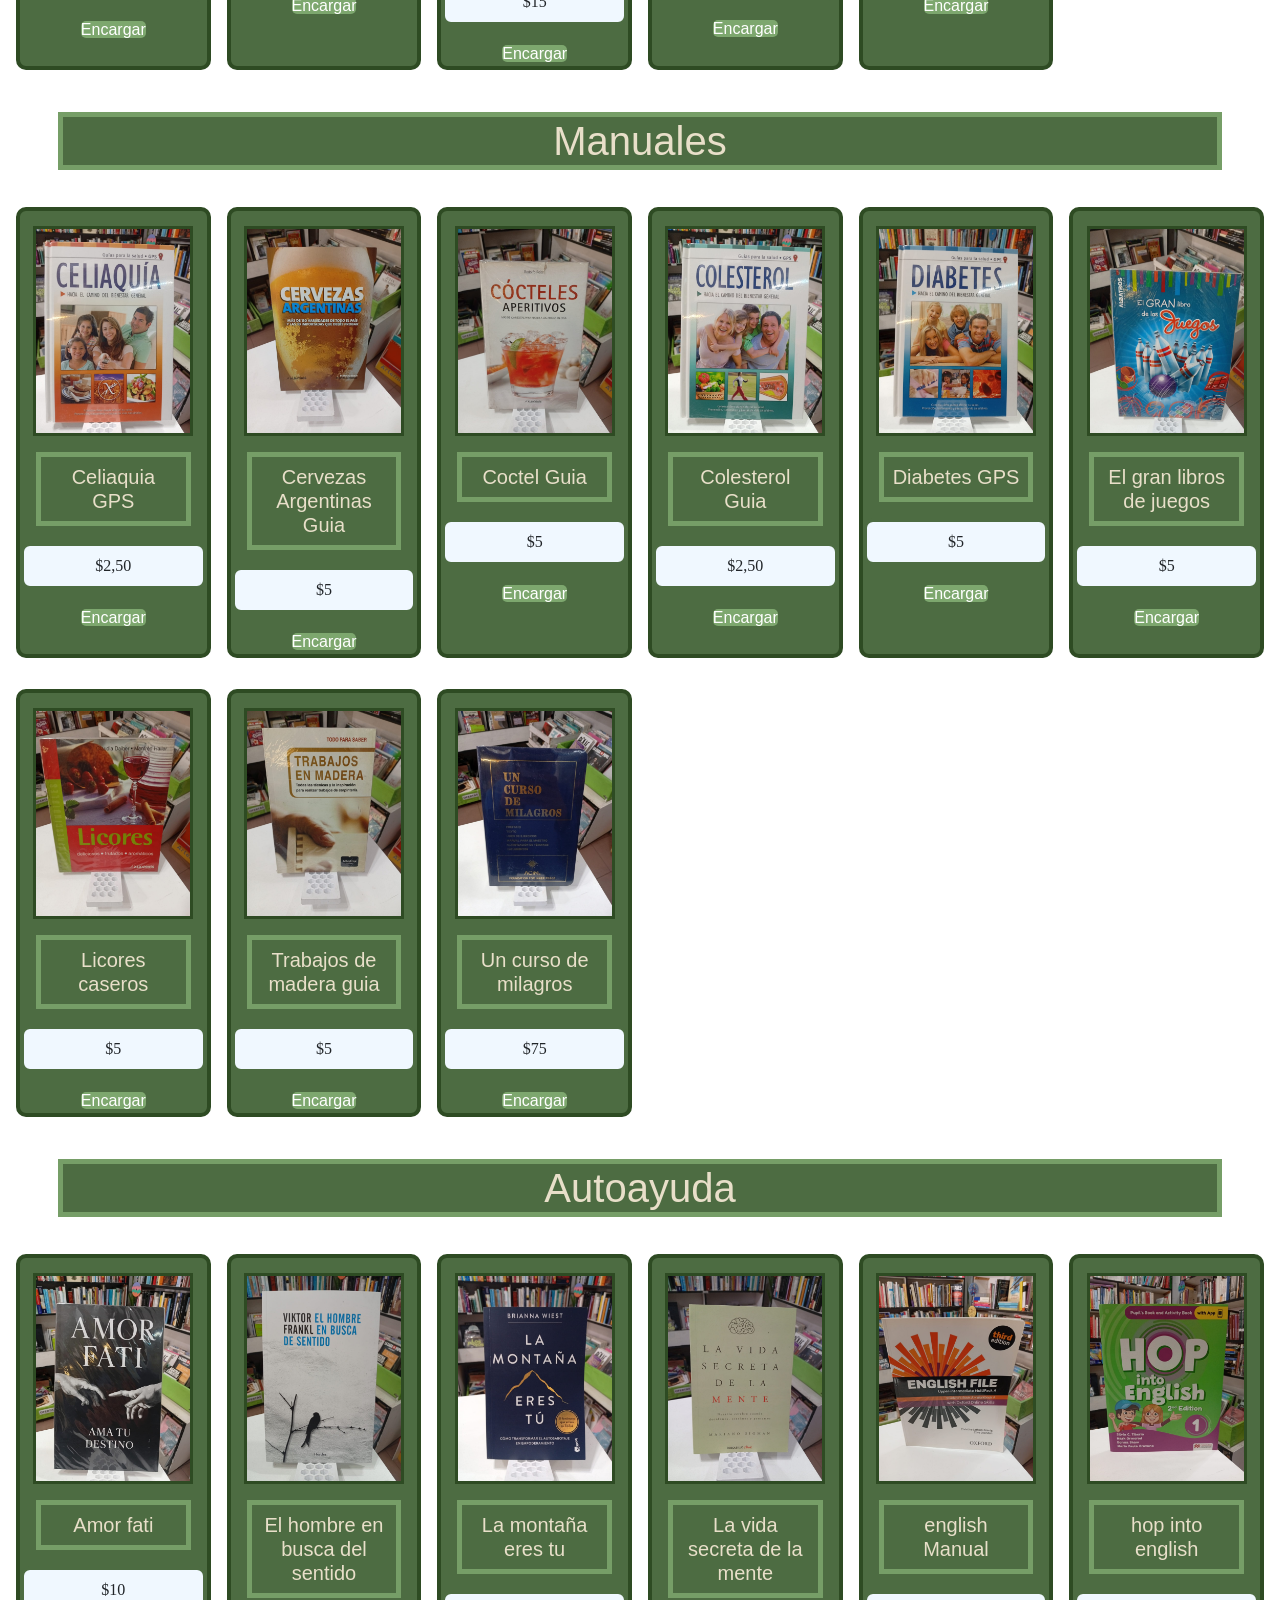
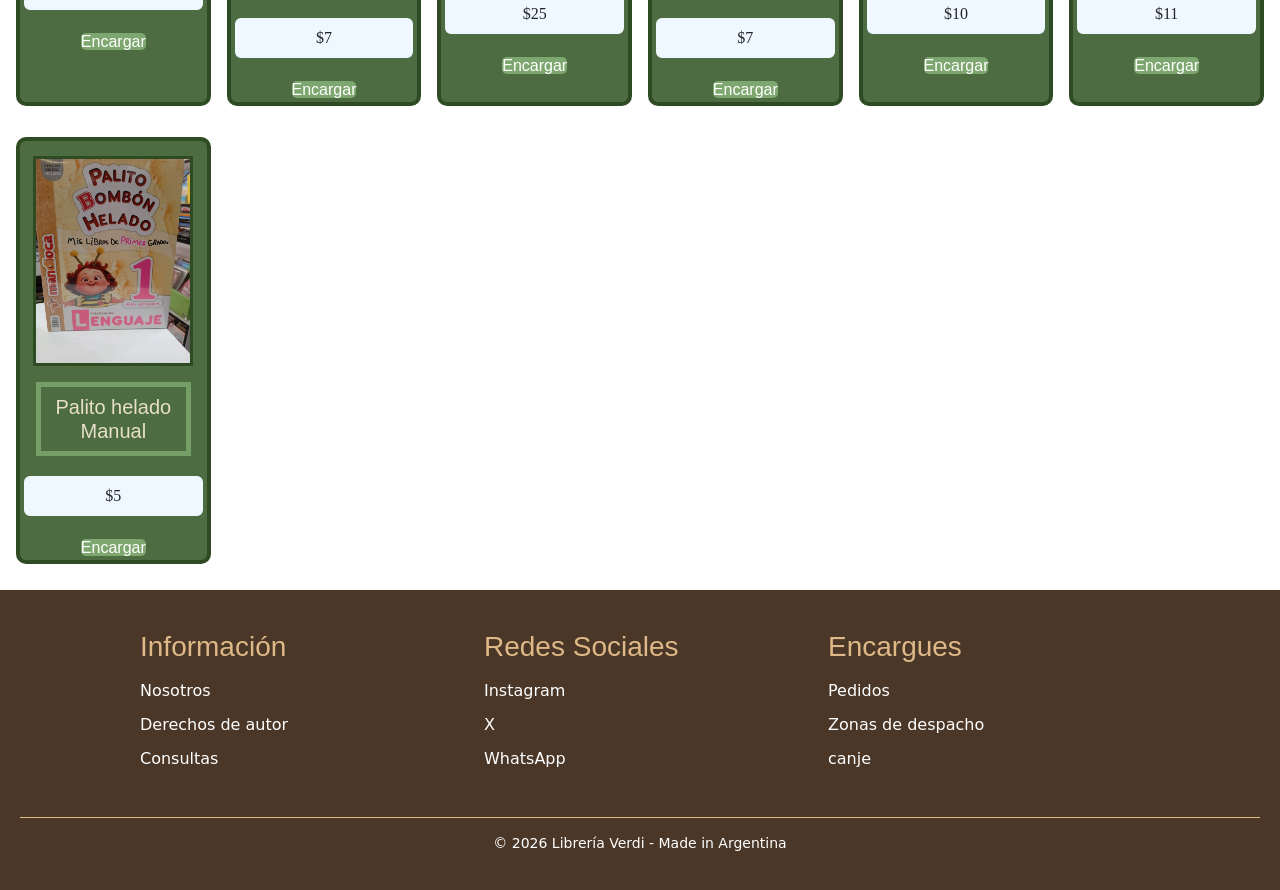
<file: pages/bliblioteca.html>
<!DOCTYPE html>
<html lang="es">
<head>
    <meta charset="UTF-8">
    <meta name="viewport" content="width=device-width, initial-scale=1.0">
    <meta name="description" content="Biblioteca de Verdi.books: literatura, poesía, historia, manuales y autoayuda en venta.">
    <title>Biblioteca | Verdi.books</title>
    <link rel="stylesheet" href="../style.css">
    <link href="https://cdn.jsdelivr.net/npm/bootstrap@5.3.8/dist/css/bootstrap.min.css" rel="stylesheet">
</head>
<body>
    <header>
    <h1>Verdi.books</h1>

    <nav class="navbar navbar-expand-lg">
        <div class="container-fluid">

            <button class="navbar-toggler ms-auto" type="button"
                data-bs-toggle="collapse"
                data-bs-target="#menu">
                <span class="navbar-toggler-icon"></span>
            </button>

            <div class="collapse navbar-collapse" id="menu">
                <ul class="navbar-nav w-100 justify-content-around">
                    <li class="nav-item"><a class="nav-link" href="../index.html">inicio</a></li>
                    <li class="nav-item"><a class="nav-link" href="./novedades.html">novedades</a></li>
                    <li class="nav-item"><a class="nav-link" href="#">biblioteca</a></li>
                    <li class="nav-item"><a class="nav-link" href="./nosotros.html">nosotros</a></li>
                    <li class="nav-item"><a class="nav-link" href="./formulario.html">formulario</a></li>
                </ul>
            </div>

        </div>
    </nav>
    </header>
    <main id="contenido">

        <section >
            <h3>Literatura</h3>
            <div class="cbiblioteca">
                <div class="itemb">
                    <img src="../img/aguafloreros.webp" alt="Hasta el agua de las flores">
                    <h3>Hasta el agua de las flores</h3>
                    <p>$8</p>
                    <a href="../pages/formulario.html">Encargar</a>
                </div>
                <div class="itemb">
                    <img src="../img/cuandonoquedenmas.webp" alt="Cuando no queden mas estrellas que contar">
                    <h3>Cuando no queden mas estrellas que contar</h3>
                    <p>$25</p>
                    <a href="../pages/formulario.html">Encargar</a>
                </div>
                <div class="itemb">
                    <img src="../img/elespejoafricano.webp" alt="El espejo africano">
                    <h3>El espejo africano</h3>
                    <p>$3</p>
                    <a href="../pages/formulario.html">Encargar</a>
                </div>
                <div class="itemb">
                    <img src="../img/habichuelas.webp" alt="habichuelas Magicas">
                    <h3>habichuelas Magicas</h3>
                    <p>$12</p>
                    <a href="../pages/formulario.html">Encargar</a>
                </div>
                <div class="itemb">
                    <img src="../img/uncrimen.webp" alt="Octubre un crimen">
                    <h3>Octubre un crimen</h3>
                    <p>$15</p>
                    <a href="../pages/formulario.html">Encargar</a>
                </div>
                <div class="itemb">
                    <img src="../img/unladronentrenosotros.webp" alt="Un ladron entre nosotros">
                    <h3>Un ladron entre nosotros</h3>
                    <p>$4</p>
                    <a href="../pages/formulario.html">Encargar</a>
                </div>
                <div class="itemb"> 
                    <img src="../img/zelcuartoarmario.webp" alt="El cuarto armario">
                    <h3>El cuarto armario</h3>
                    <p>$17</p>
                    <a href="../pages/formulario.html">Encargar</a>
                </div>
                    <div class="itemb"> 
                    <img src="../img/zjackson1.jpeg" alt="Percy Jackson 1">
                    <h3>Percy Jackson 1</h3>
                    <p>$15</p>
                    <a href="../pages/formulario.html">Encargar</a>
                </div>
                <div class="itemb"> 
                    <img src="../img/zpercy2.jpeg" alt="Percy Jackson 2">
                    <h3>Percy Jackson 2</h3>
                    <p>$15</p>
                    <a href="../pages/formulario.html">Encargar</a>
                </div>
                <div class="itemb"> 
                    <img src="../img/zperct3.jpeg" alt="Percy Jackson 3">
                    <h3>Percy Jackson 3</h3>
                    <p>$15</p>
                    <a href="../pages/formulario.html">Encargar</a>
                </div>
                <div class="itemb"> 
                    <img src="../img/zpercy4.jpeg" alt="Percy Jackson 4">
                    <h3>Percy Jackson 4</h3>
                    <p>$15</p>
                    <a href="../pages/formulario.html">Encargar</a>
                </div>
                <div class="itemb"> 
                    <img src="../img/zpercy5.jpeg" alt="Percy Jackson 5">
                    <h3>Percy Jackson 5</h3>
                    <p>$15</p>
                    <a href="../pages/formulario.html">Encargar</a>
                </div>
                    <div class="itemb"> 
                    <img src="../img/zimposibleadios.jpeg" alt="Imposible decir adios">
                    <h3>Imposible decir adios</h3>
                    <p>$7</p>
                    <a href="../pages/formulario.html">Encargar</a>
                </div>
                <div class="itemb"> 
                    <img src="../img/zmaryserpiente.jpeg" alt="El mar y la serpiente">
                    <h3>El mar y la serpiente</h3>
                    <p>$6</p>
                    <a href="../pages/formulario.html">Encargar</a>
                </div>
                <div class="itemb"> 
                    <img src="../img/zotralp.jpeg" alt="Otra">
                    <h3>Otra</h3>
                    <p>$15</p>
                    <a href="../pages/formulario.html">Encargar</a>
                </div>
                    <div class="itemb">
                    <img src="../img/rafaela.webp" alt="Rafaela">
                    <h3>Rafaela</h3>
                    <p>$20</p>
                    <a href="../pages/formulario.html">Encargar</a>
                </div>
            </div>
        </section>

        <section>
            <h3>Poesia</h3>
            <div class="cbiblioteca">
                <div class="itemb">
                    <img src="../img/poesia1.webp" alt="Antologia poetica 1">
                    <h3>Antologia poetica 1</h3>
                    <p>$7</p>
                    <a href="../pages/formulario.html">Encargar</a>
                </div>
                <div class="itemb">
                    <img src="../img/poesia2.webp" alt="Aristoteles poesia">
                    <h3>Aristoteles poesia</h3>
                    <p>$5</p>
                    <a href="../pages/formulario.html">Encargar</a>
                </div>
                <div class="itemb">
                    <img src="../img/poesia3.webp" alt="Antologia poetica 2">
                    <h3>Antologia poetica 2</h3>
                    <p>$7</p>
                    <a href="../pages/formulario.html">Encargar</a>
                </div>
                <div class="itemb">
                    <img src="../img/poesia4.webp" alt="Almafuerte Poesia">
                    <h3>Almafuerte Poesia</h3>
                    <p>$12</p>
                    <a href="../pages/formulario.html">Encargar</a>
                </div>
                <div class="itemb">
                    <img src="../img/poesia5.webp" alt="Poesia española">
                    <h3>Poesia española</h3>
                    <p>$9</p>
                    <a href="../pages/formulario.html">Encargar</a>
                </div>
                <div class="itemb">
                    <img src="../img/poesia6.webp" alt="20 poemas del amor">
                    <h3>20 poemas del amor</h3>
                    <p>$5</p>
                    <a href="../pages/formulario.html">Encargar</a>
                </div>
                <div class="itemb">
                    <img src="../img/poesia7.webp" alt="Cartas a un joven poeta">
                    <h3>Cartas a un joven poeta</h3>
                    <p>$7</p>
                    <a href="../pages/formulario.html">Encargar</a>
                </div>
                <div class="itemb">
                    <img src="../img/poesia8.webp" alt="20 poemas del amor biblio edaf">
                    <h3>20 poemas del amor</h3>
                    <p>$8</p>
                    <a href="../pages/formulario.html">Encargar</a>
                </div>
                <div class="itemb">
                    <img src="../img/poesia9.webp" alt="Poemas de Mio Cid">
                    <h3>Poemas de Mio Cid</h3>
                    <p>$10</p>
                    <a href="../pages/formulario.html">Encargar</a>
                </div>

            </div>
        </section>

        <section>
            <h3>Historia</h3>
            <div class="cbiblioteca">
                <div class="itemb">
                    <img src="../img/alguntiempoatras.webp" alt="Algun tiempo atras">
                    <h3>Algun tiempo atras</h3>
                    <p>$18</p>
                    <a href="../pages/formulario.html">Encargar</a>
                </div>
                <div class="itemb">
                    <img src="../img/indiosolari.webp" alt="Indio Solari">
                    <h3>Indio Solari</h3>
                    <p>$50</p>
                    <a href="../pages/formulario.html">Encargar</a>
                </div>
                <div class="itemb">
                    <img src="../img/peron.webp" alt="Manual de conduciion politica">
                    <h3>Manual de conduciion politica</h3>
                    <p>$15</p>
                    <a href="../pages/formulario.html">Encargar</a>
                </div>
                <div class="itemb">
                    <img src="../img/pigna.webp" alt="76 Felipe Pigna">
                    <h3>76 Felipe Pigna</h3>
                    <p>$13</p>
                    <a href="../pages/formulario.html">Encargar</a>
                </div>
                <div class="itemb"> 
                    <img src="../img/zcazzu.jpeg" alt="Perreo">
                    <h3>Perreo</h3>
                    <p>$15</p>
                    <a href="../pages/formulario.html">Encargar</a>
                </div>

            </div>
        </section>
        <section>
            <h3>Manuales</h3>
            <div class="cbiblioteca">
                <div class="itemb">
                    <img src="../img/Celiaquia.webp" alt="Celiaquia GPS">
                    <h3>Celiaquia GPS</h3>
                    <p>$2,50</p>
                    <a href="../pages/formulario.html">Encargar</a>
                </div>
                <div class="itemb">
                    <img src="../img/cerveza.webp" alt="Cervezas Argentinas Guia">
                    <h3>Cervezas Argentinas Guia</h3>
                    <p>$5</p>
                    <a href="../pages/formulario.html">Encargar</a>
                </div>

                <div class="itemb">
                    <img src="../img/coctel.webp" alt="Coctel Guia">
                    <h3>Coctel Guia</h3>
                    <p>$5</p>
                    <a href="../pages/formulario.html">Encargar</a>
                </div>
                <div class="itemb">
                    <img src="../img/Colesterol.webp" alt="Colesterol Guia">
                    <h3>Colesterol Guia</h3>
                    <p>$2,50</p>
                    <a href="../pages/formulario.html">Encargar</a>
                </div>
                
                <div class="itemb">
                    <img src="../img/diabetes.webp" alt="Diabetes GPS">
                    <h3>Diabetes GPS</h3>
                    <p>$5</p>
                    <a href="../pages/formulario.html">Encargar</a>
                </div>
                <div class="itemb">
                    <img src="../img/librojuegos.webp" alt="El gran libros de juegos">
                    <h3>El gran libros de juegos</h3>
                    <p>$5</p>
                    <a href="../pages/formulario.html">Encargar</a>
                </div>
                <div class="itemb">
                    <img src="../img/licores.webp" alt="Licores caseros">
                    <h3>Licores caseros</h3>
                    <p>$5</p>
                    <a href="../pages/formulario.html">Encargar</a>
                </div>
                <div class="itemb">
                    <img src="../img/trabajomadera.webp" alt="Trabajos de madera guia">
                    <h3>Trabajos de madera guia</h3>
                    <p>$5</p>
                    <a href="../pages/formulario.html">Encargar</a>
                </div>
                
                <div class="itemb">
                    <img src="../img/uncursodemilagros.webp" alt="Un curso de milagros">
                    <h3>Un curso de milagros</h3>
                    <p>$75</p>
                    <a href="../pages/formulario.html">Encargar</a>
                </div>


            </div>
        </section>

        <section>
        <h3>Autoayuda</h3>
        <div class="cbiblioteca">
            <div class="itemb">
                <img src="../img/amorfati.webp" alt="Amor fati">
                <h3>Amor fati</h3>
                <p>$10</p>
                <a href="../pages/formulario.html">Encargar</a>
            </div>
            <div class="itemb">
                <img src="../img/elhombrenebusca.webp" alt="El hombre en busca del sentido">
                <h3>El hombre en busca del sentido</h3>
                <p>$7</p>
                <a href="../pages/formulario.html">Encargar</a>
            </div>
            <div class="itemb">
                <img src="../img/lamontañaerestu.webp" alt="La montaña eres tu">
                <h3>La montaña eres tu</h3>
                <p>$25</p>
                <a href="../pages/formulario.html">Encargar</a>
            </div>
            <div class="itemb">
                <img src="../img/lavidasecreta.webp" alt="La vida secreta de la mente">
                <h3>La vida secreta de la mente</h3>
                <p>$7</p>
                <a href="../pages/formulario.html">Encargar</a>
            </div>
            <div class="itemb"> 
                <img src="../img/zenglishma.jpeg" alt="english manuañ">
                <h3>english Manual</h3>
                <p>$10</p>
                <a href="../pages/formulario.html">Encargar</a>
            </div>
            <div class="itemb"> 
                <img src="../img/zhopinto.jpeg" alt="Hop into english">
                <h3>hop into english</h3>
                <p>$11</p>
                <a href="../pages/formulario.html">Encargar</a>
            </div>
            
            <div class="itemb"> 
                <img src="../img/zpalitomanual.jpeg" alt="Palito helado Manual">
                <h3>Palito helado Manual</h3>
                <p>$5</p>
                <a href="../pages/formulario.html">Encargar</a>
            </div>

        </div>
        </section>
    </main>
    <footer>
    <div class="footer-container">

        <div class="footer-col">
            <h3>Información</h3>
            <ul>
                <li><a href="./nosotros.html">Nosotros</a></li>
                <li><a href="./derechos.html">Derechos de autor</a></li>
                <li><a href="./formulario.html">Consultas</a></li>
            </ul>
        </div>

        <div class="footer-col">
            <h3>Redes Sociales</h3>
            <ul>
                <li><a href="https://www.instagram.com/?hl=es-la" target="_blank">Instagram</a></li>
                <li><a href="https://x.com/iniciarsesion?lang=es" target="_blank">X</a></li>
                <li><a href="https://www.whatsapp.com/?lang=es" target="_blank">WhatsApp</a></li>
            </ul>
        </div>

        <div class="footer-col">
            <h3>Encargues</h3>
            <ul>
                <li><a href="./formulario.html">Pedidos</a></li>
                <li><a href="https://maps.app.goo.gl/tzFLppgsQuMKiHkJ8">Zonas de despacho</a></li>
                <li><a href="./canje.html">canje</a></li>
            </ul>
        </div>

    </div>

    <p class="copyright">
        © 2026 Librería Verdi - Made in Argentina
    </p>
</footer>
    <script src="https://cdn.jsdelivr.net/npm/bootstrap@5.3.8/dist/js/bootstrap.bundle.min.js"></script>
</body>
</html>
</file>
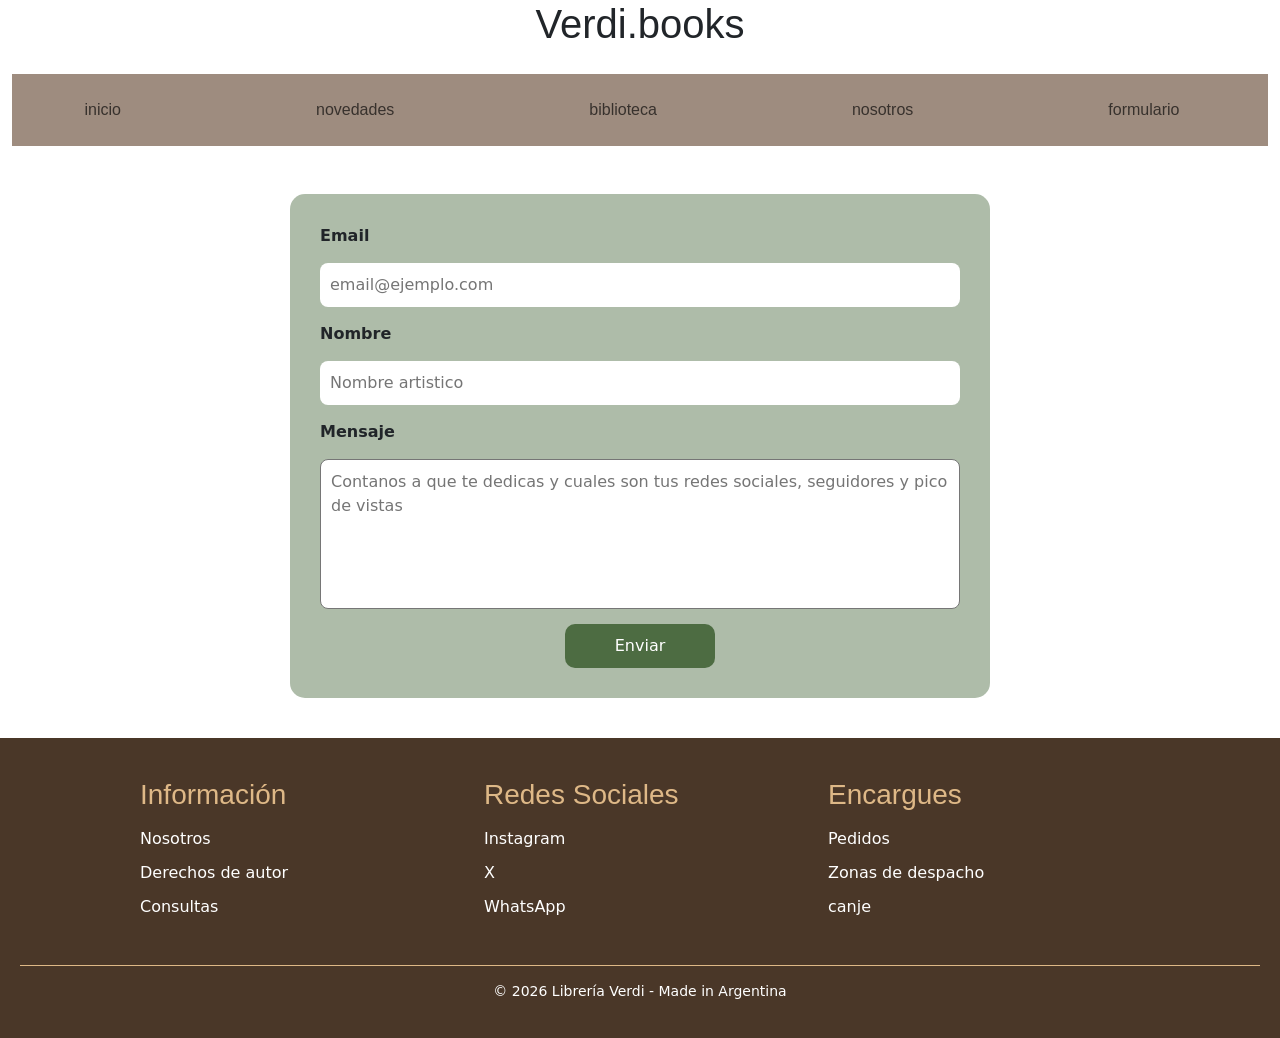
<file: pages/canje.html>
<!DOCTYPE html>
<html lang="es">
<head>
    <meta charset="UTF-8">
    <meta name="viewport" content="width=device-width, initial-scale=1.0">
    <meta name="description" content="Canjeá tus libros en Verdi.books: contanos sobre tu colección y coordinemos el intercambio.">
    <title>Canje | Verdi.books</title>
    <link rel="stylesheet" href="../style.css">
    <link href="https://cdn.jsdelivr.net/npm/bootstrap@5.3.8/dist/css/bootstrap.min.css" rel="stylesheet">
</head>
<body>
    <header>
    <h1>Verdi.books</h1>

    <nav class="navbar navbar-expand-lg">
        <div class="container-fluid">

            <button class="navbar-toggler ms-auto" type="button"
                data-bs-toggle="collapse"
                data-bs-target="#menu">
                <span class="navbar-toggler-icon"></span>
            </button>

            <div class="collapse navbar-collapse" id="menu">
                <ul class="navbar-nav w-100 justify-content-around">
                    <li class="nav-item"><a class="nav-link" href="../index.html">inicio</a></li>
                    <li class="nav-item"><a class="nav-link" href="./novedades.html">novedades</a></li>
                    <li class="nav-item"><a class="nav-link" href="./bliblioteca.html">biblioteca</a></li>
                    <li class="nav-item"><a class="nav-link" href="./nosotros.html">nosotros</a></li>
                    <li class="nav-item"><a class="nav-link" href="./formulario.html">formulario</a></li>
                </ul>
            </div>
        </div>
    </nav>
    </header>
    <main id="contenido">
        <section class="formulario">

    <form action="#" method="post" class="formulario-contacto">

        <label for="email">Email</label>
        <input type="email" id="email" name="email" placeholder="email@ejemplo.com" required>

        <label for="nombre">Nombre</label>
        <input type="text" id="nombre" name="nombre" placeholder="Nombre artistico" required>

        <label for="mensaje">Mensaje</label>
        <textarea id="mensaje" name="mensaje" placeholder="Contanos a que te dedicas y cuales son tus redes sociales, seguidores y pico de vistas"></textarea>

        <input type="submit" value="Enviar">

    </form>

</section>
        

    </main>
    <footer>
    <div class="footer-container">

        <div class="footer-col">
            <h3>Información</h3>
            <ul>
                <li><a href="./nosotros.html">Nosotros</a></li>
                <li><a href="./derechos.html">Derechos de autor</a></li>
                <li><a href="#">Consultas</a></li>
            </ul>
        </div>

        <div class="footer-col">
            <h3>Redes Sociales</h3>
            <ul>
                <li><a href="https://www.instagram.com/?hl=es-la" target="_blank">Instagram</a></li>
                <li><a href="https://x.com/iniciarsesion?lang=es" target="_blank">X</a></li>
                <li><a href="https://www.whatsapp.com/?lang=es" target="_blank">WhatsApp</a></li>
            </ul>
        </div>

        <div class="footer-col">
            <h3>Encargues</h3>
            <ul>
                <li><a href="./formulario.html">Pedidos</a></li>
                <li><a href="https://maps.app.goo.gl/tzFLppgsQuMKiHkJ8">Zonas de despacho</a></li>
                <li><a href="#">canje</a></li>
            </ul>
        </div>

    </div>

    <p class="copyright">
        © 2026 Librería Verdi - Made in Argentina
    </p>
</footer>
    <script src="https://cdn.jsdelivr.net/npm/bootstrap@5.3.8/dist/js/bootstrap.bundle.min.js"></script>
</body>
</html>
</file>
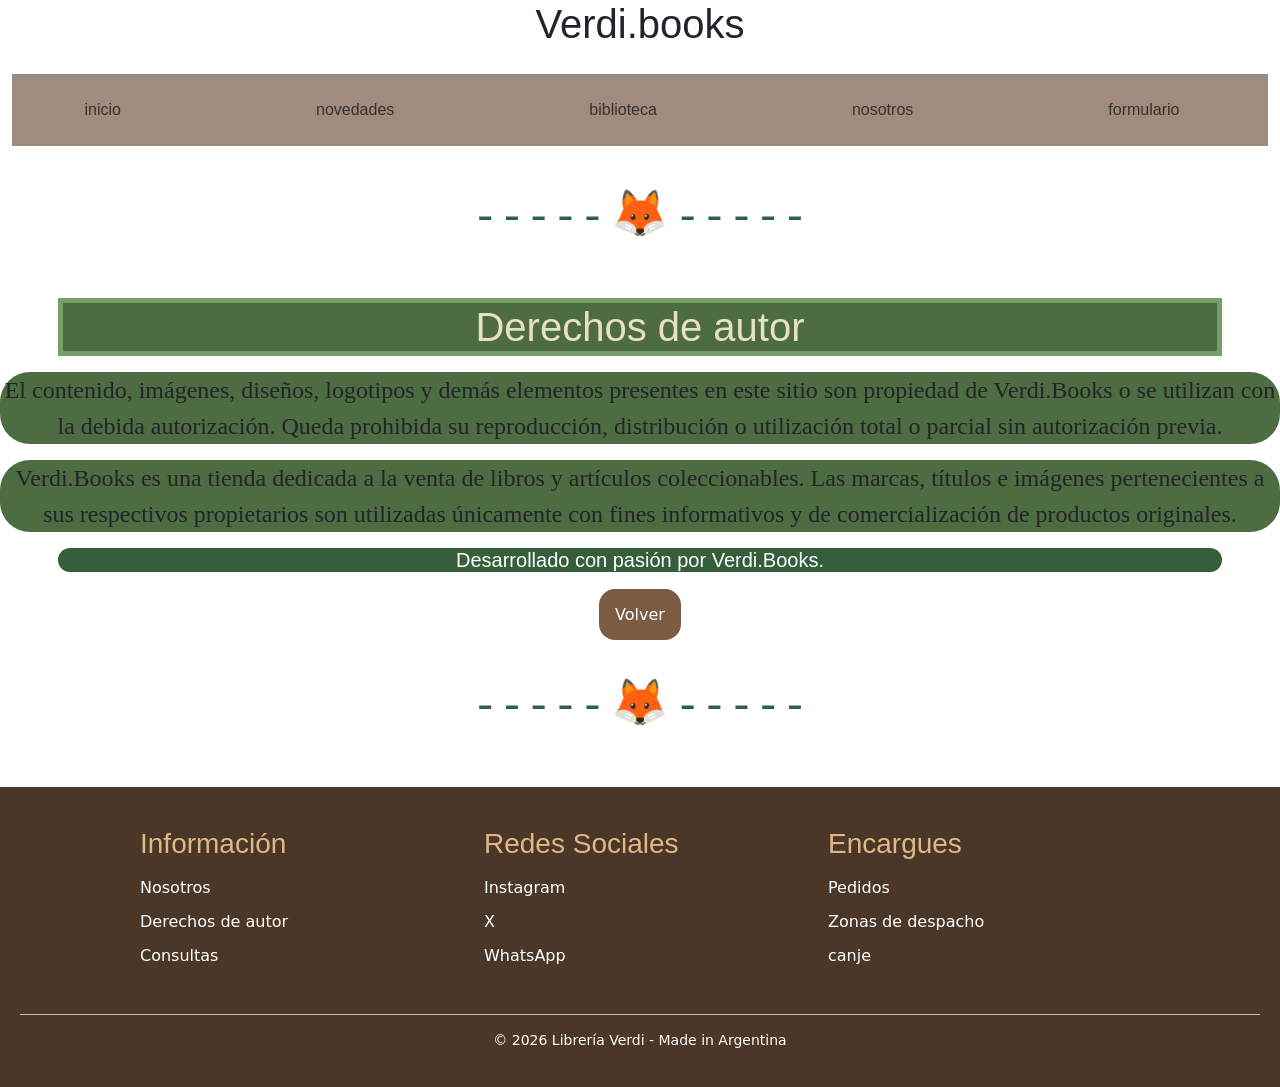
<file: pages/derechos.html>
<!DOCTYPE html>
<html lang="es">
<head>
    <meta charset="UTF-8">
    <meta name="viewport" content="width=device-width, initial-scale=1.0">
    <meta name="description" content="Derechos de autor y términos de uso del contenido de Verdi.books.">
    <title>Derechos de autor | Verdi.books</title>
    <link rel="stylesheet" href="../style.css">
    <link href="https://cdn.jsdelivr.net/npm/bootstrap@5.3.8/dist/css/bootstrap.min.css" rel="stylesheet">
</head>
<body>
    <header>
    <h1>Verdi.books</h1>

    <nav class="navbar navbar-expand-lg">
        <div class="container-fluid">

            <button class="navbar-toggler ms-auto" type="button"
                data-bs-toggle="collapse"
                data-bs-target="#menu">
                <span class="navbar-toggler-icon"></span>
            </button>

            <div class="collapse navbar-collapse" id="menu">
                <ul class="navbar-nav w-100 justify-content-around">
                    <li class="nav-item"><a class="nav-link" href="../index.html">inicio</a></li>
                    <li class="nav-item"><a class="nav-link" href="./novedades.html">novedades</a></li>
                    <li class="nav-item"><a class="nav-link" href="./bliblioteca.html">biblioteca</a></li>
                    <li class="nav-item"><a class="nav-link" href="./nosotros.html">nosotros</a></li>
                    <li class="nav-item"><a class="nav-link" href="./formulario.html">formulario</a></li>
                </ul>
            </div>

        </div>
    </nav>
</header>
    
    <main id="contenido">
        <div class="clearfix">  -   -   -   -   -   🦊  -   -   -   -   -   </div>

        <section>
            <div class="info">
                <h3>Derechos de autor</h3>
                <p>El contenido, imágenes, diseños, logotipos y demás elementos presentes en este sitio son propiedad de Verdi.Books o se utilizan con la debida autorización. Queda prohibida su reproducción, distribución o utilización total o parcial sin autorización previa.</p>
                <p>Verdi.Books es una tienda dedicada a la venta de libros y artículos coleccionables. Las marcas, títulos e imágenes pertenecientes a sus respectivos propietarios son utilizadas únicamente con fines informativos y de comercialización de productos originales.</p>
                <h4>Desarrollado con pasión por Verdi.Books.</h4>
                    <ul>
                        <li><a href="../index.html">Volver</a></li>
                    </ul>
            </div>
        </section>
            <div class="clearfix">  -   -   -   -   -   🦊  -   -   -   -   -   </div>
    </main>
    
    <footer>
    <div class="footer-container">

        <div class="footer-col">
            <h3>Información</h3>
            <ul>
                <li><a href="./nosotros.html">Nosotros</a></li>
                <li><a href="#">Derechos de autor</a></li>
                <li><a href="./formulario.html">Consultas</a></li>
            </ul>
        </div>

        <div class="footer-col">
            <h3>Redes Sociales</h3>
            <ul>
                <li><a href="https://www.instagram.com/?hl=es-la" target="_blank">Instagram</a></li>
                <li><a href="https://x.com/iniciarsesion?lang=es" target="_blank">X</a></li>
                <li><a href="https://www.whatsapp.com/?lang=es" target="_blank">WhatsApp</a></li>
            </ul>
        </div>

        <div class="footer-col">
            <h3>Encargues</h3>
            <ul>
                <li><a href="./formulario.html">Pedidos</a></li>
                <li><a href="https://maps.app.goo.gl/tzFLppgsQuMKiHkJ8">Zonas de despacho</a></li>
                <li><a href="./canje.html">canje</a></li>
            </ul>
        </div>

    </div>

    <p class="copyright">
        © 2026 Librería Verdi - Made in Argentina
    </p>
</footer>
    <script src="https://cdn.jsdelivr.net/npm/bootstrap@5.3.8/dist/js/bootstrap.bundle.min.js"></script>
</body>
</html>
</file>
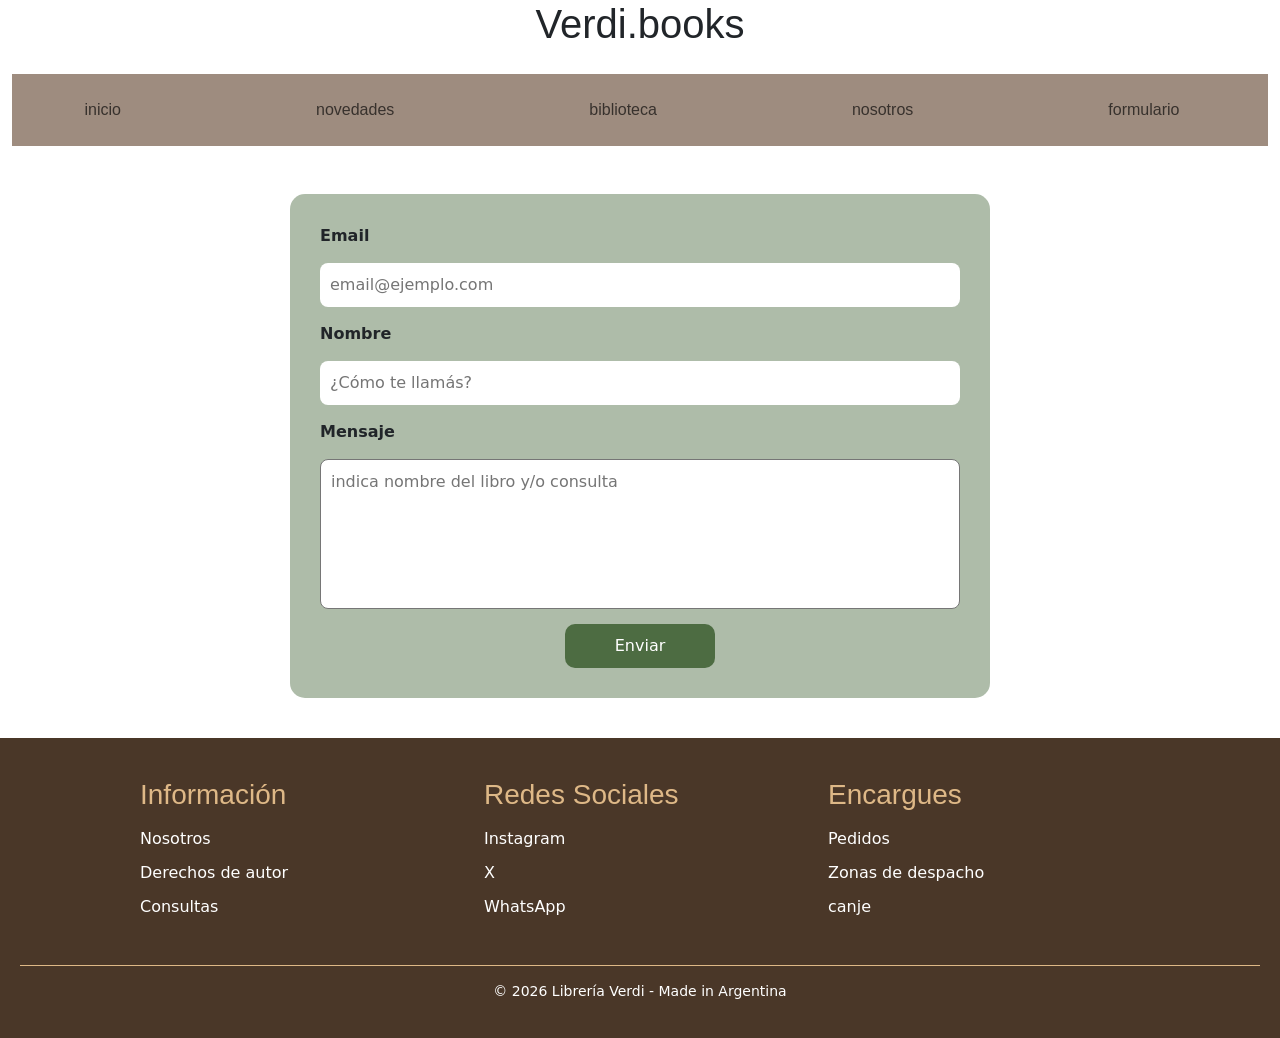
<file: pages/formulario.html>
<!DOCTYPE html>
<html lang="es">
<head>
    <meta charset="UTF-8">
    <meta name="viewport" content="width=device-width, initial-scale=1.0">
    <meta name="description" content="Contactanos en Verdi.books para hacer un pedido o realizar una consulta sobre libros y coleccionables.">
    <title>Formulario de contacto | Verdi.books</title>
    <link rel="stylesheet" href="../style.css">
    <link href="https://cdn.jsdelivr.net/npm/bootstrap@5.3.8/dist/css/bootstrap.min.css" rel="stylesheet">
</head>
<body>
    <header>
    <h1>Verdi.books</h1>

    <nav class="navbar navbar-expand-lg">
        <div class="container-fluid">

            <button class="navbar-toggler ms-auto" type="button"
                data-bs-toggle="collapse"
                data-bs-target="#menu">
                <span class="navbar-toggler-icon"></span>
            </button>

            <div class="collapse navbar-collapse" id="menu">
                <ul class="navbar-nav w-100 justify-content-around">
                    <li class="nav-item"><a class="nav-link" href="../index.html">inicio</a></li>
                    <li class="nav-item"><a class="nav-link" href="./novedades.html">novedades</a></li>
                    <li class="nav-item"><a class="nav-link" href="./bliblioteca.html">biblioteca</a></li>
                    <li class="nav-item"><a class="nav-link" href="./nosotros.html">nosotros</a></li>
                    <li class="nav-item"><a class="nav-link" href="#">formulario</a></li>
                </ul>
            </div>
        </div>
    </nav>
    </header>
    <main id="contenido">
        <section class="formulario">

    <form action="#" method="post" class="formulario-contacto">

        <label for="email">Email</label>
        <input type="email" id="email" name="email" placeholder="email@ejemplo.com" required>

        <label for="nombre">Nombre</label>
        <input type="text" id="nombre" name="nombre" placeholder="¿Cómo te llamás?" required>

        <label for="mensaje">Mensaje</label>
        <textarea id="mensaje" name="mensaje" placeholder="indica nombre del libro y/o consulta"></textarea>

        <input type="submit" value="Enviar">

    </form>

</section>
        

    </main>
    <footer>
    <div class="footer-container">

        <div class="footer-col">
            <h3>Información</h3>
            <ul>
                <li><a href="./nosotros.html">Nosotros</a></li>
                <li><a href="./derechos.html">Derechos de autor</a></li>
                <li><a href="#">Consultas</a></li>
            </ul>
        </div>

        <div class="footer-col">
            <h3>Redes Sociales</h3>
            <ul>
                <li><a href="https://www.instagram.com/?hl=es-la" target="_blank">Instagram</a></li>
                <li><a href="https://x.com/iniciarsesion?lang=es" target="_blank">X</a></li>
                <li><a href="https://www.whatsapp.com/?lang=es" target="_blank">WhatsApp</a></li>
            </ul>
        </div>

        <div class="footer-col">
            <h3>Encargues</h3>
            <ul>
                <li><a href="#">Pedidos</a></li>
                <li><a href="https://maps.app.goo.gl/tzFLppgsQuMKiHkJ8">Zonas de despacho</a></li>
                <li><a href="./canje.html">canje</a></li>
            </ul>
        </div>

    </div>

    <p class="copyright">
        © 2026 Librería Verdi - Made in Argentina
    </p>
</footer>
    <script src="https://cdn.jsdelivr.net/npm/bootstrap@5.3.8/dist/js/bootstrap.bundle.min.js"></script>
</body>
</html>
</file>
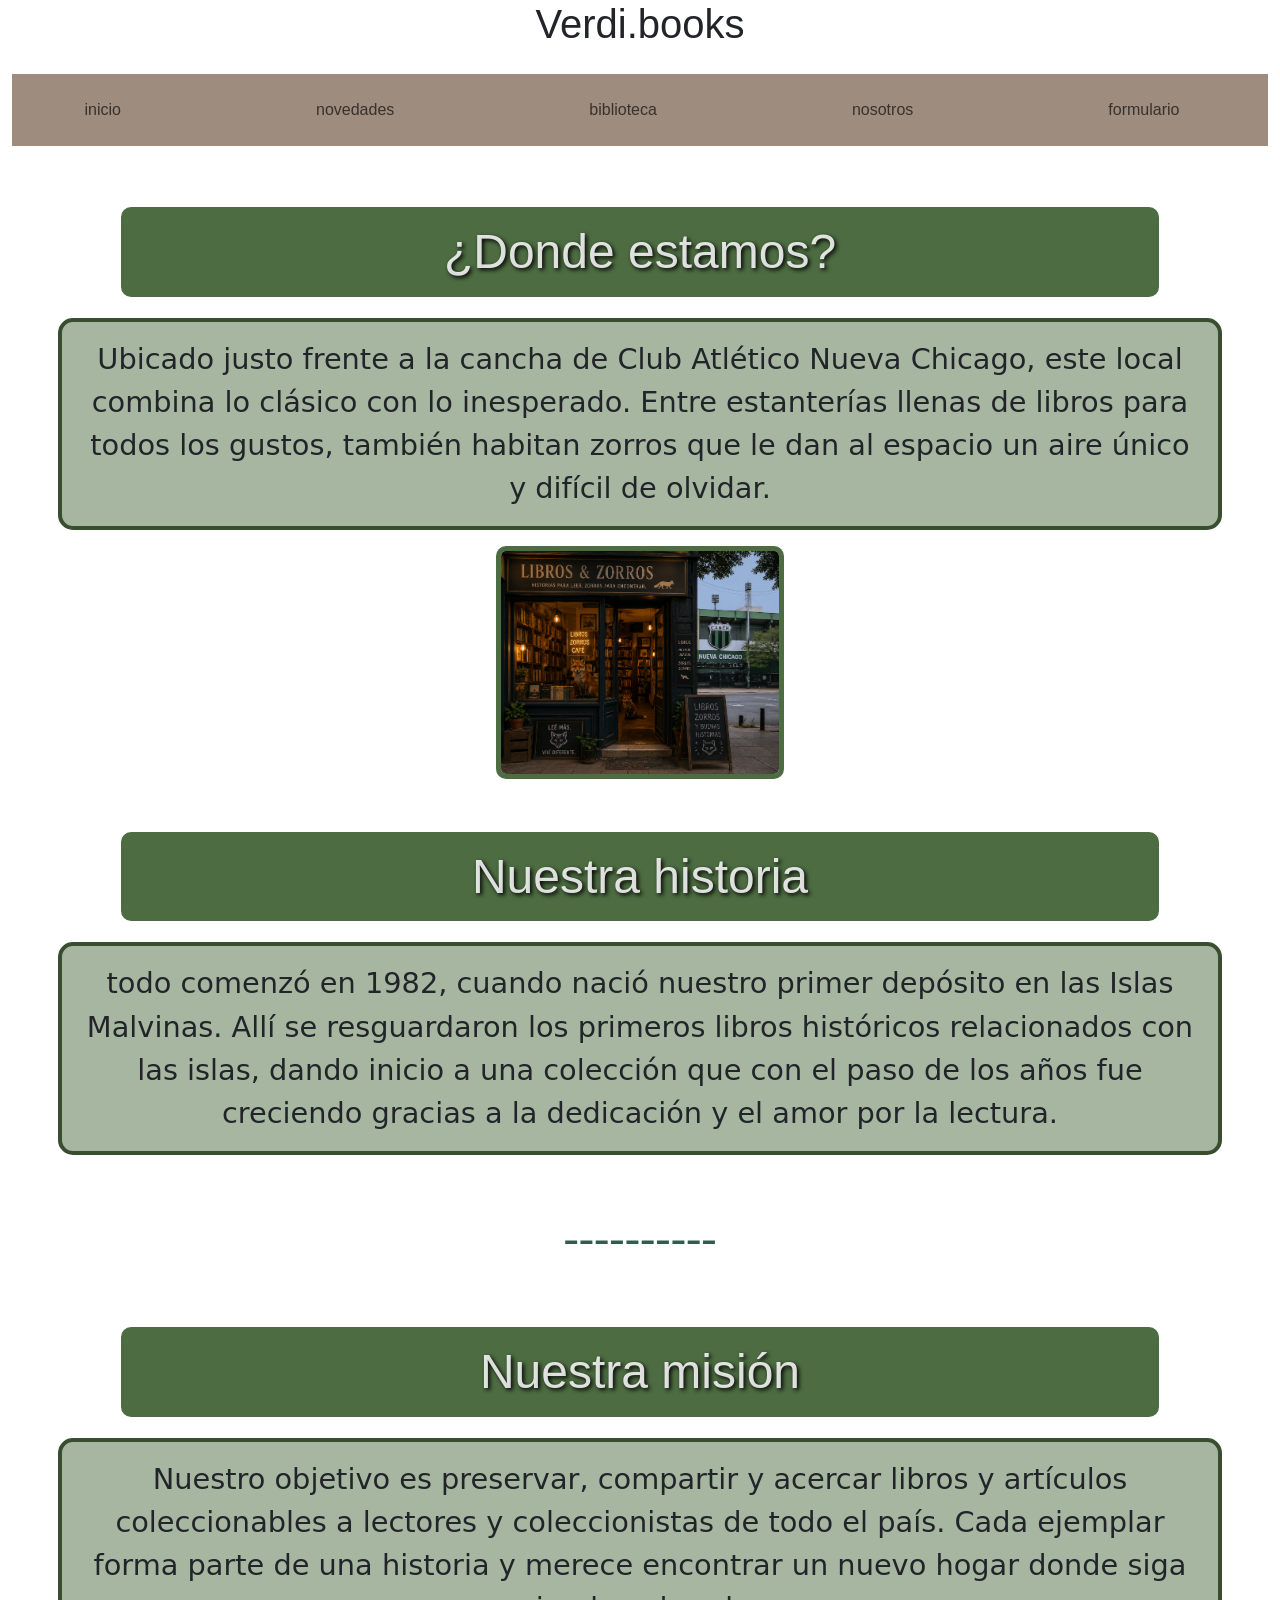
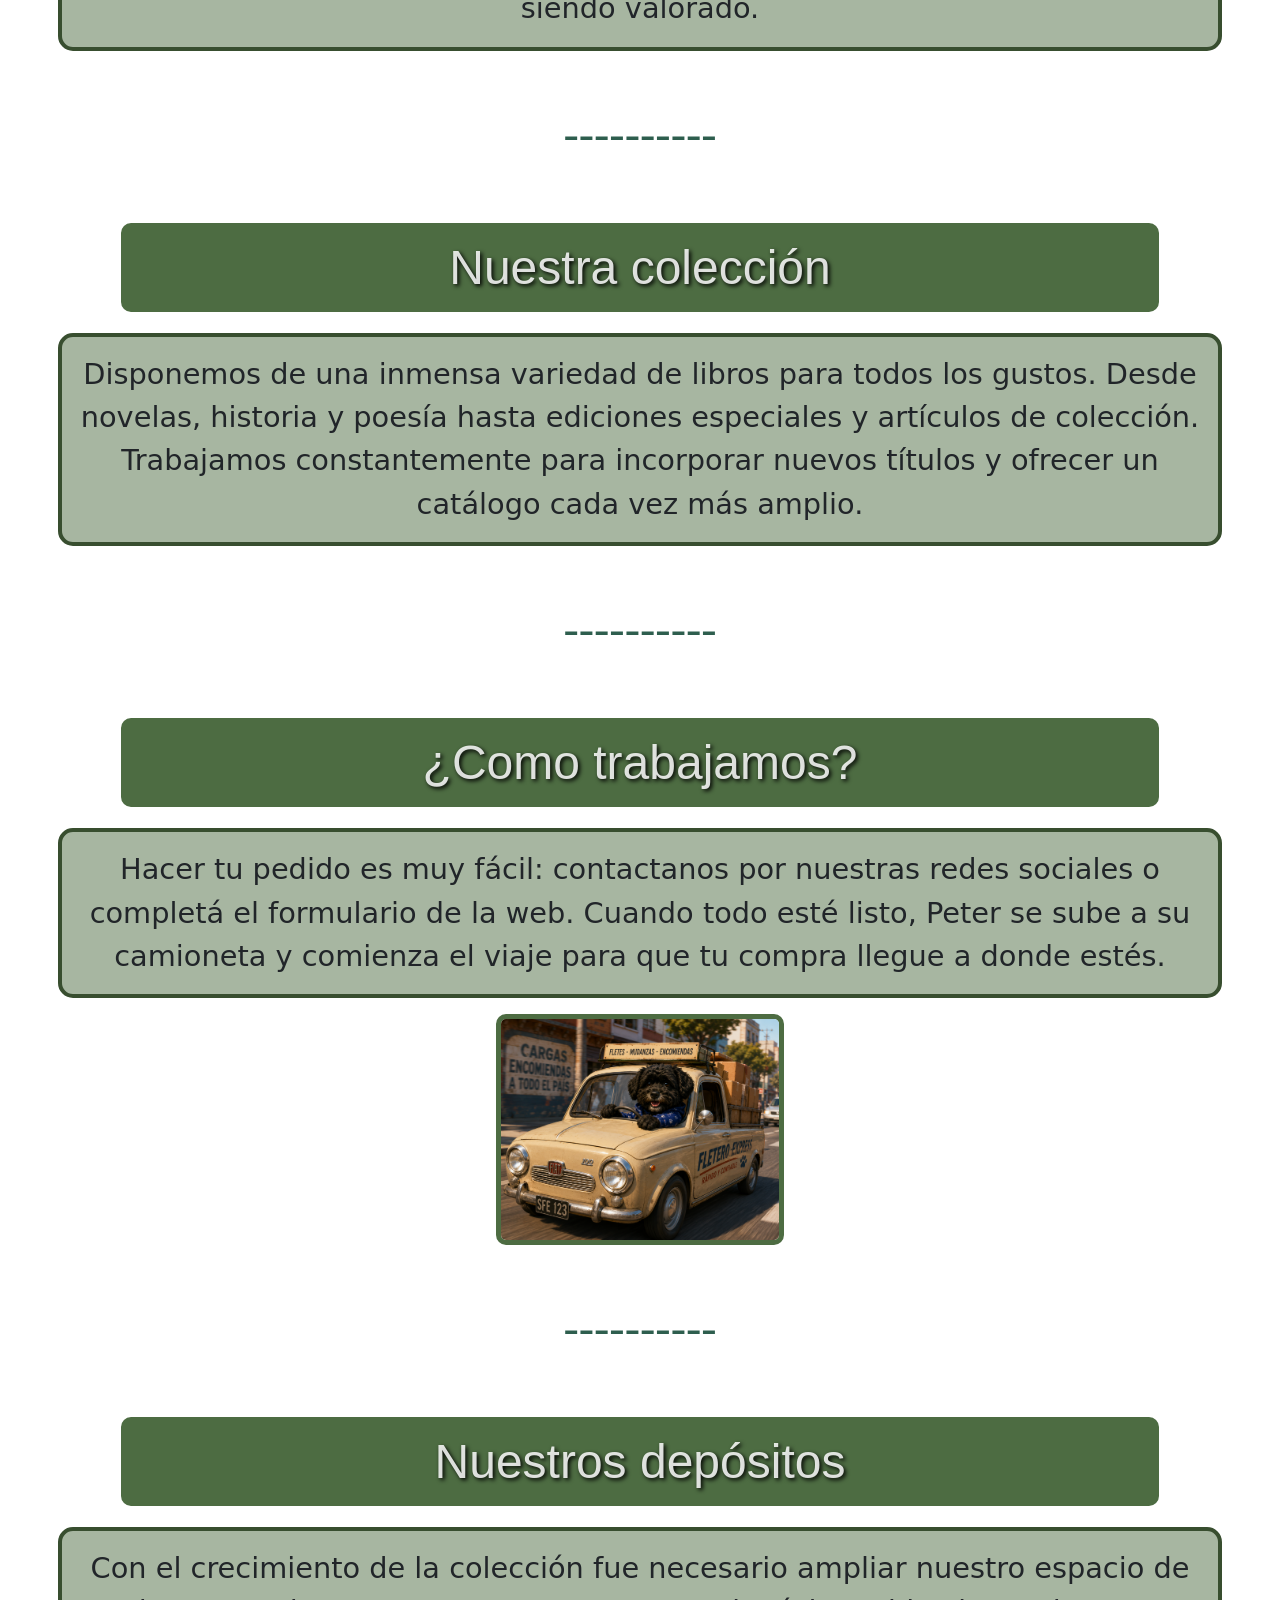
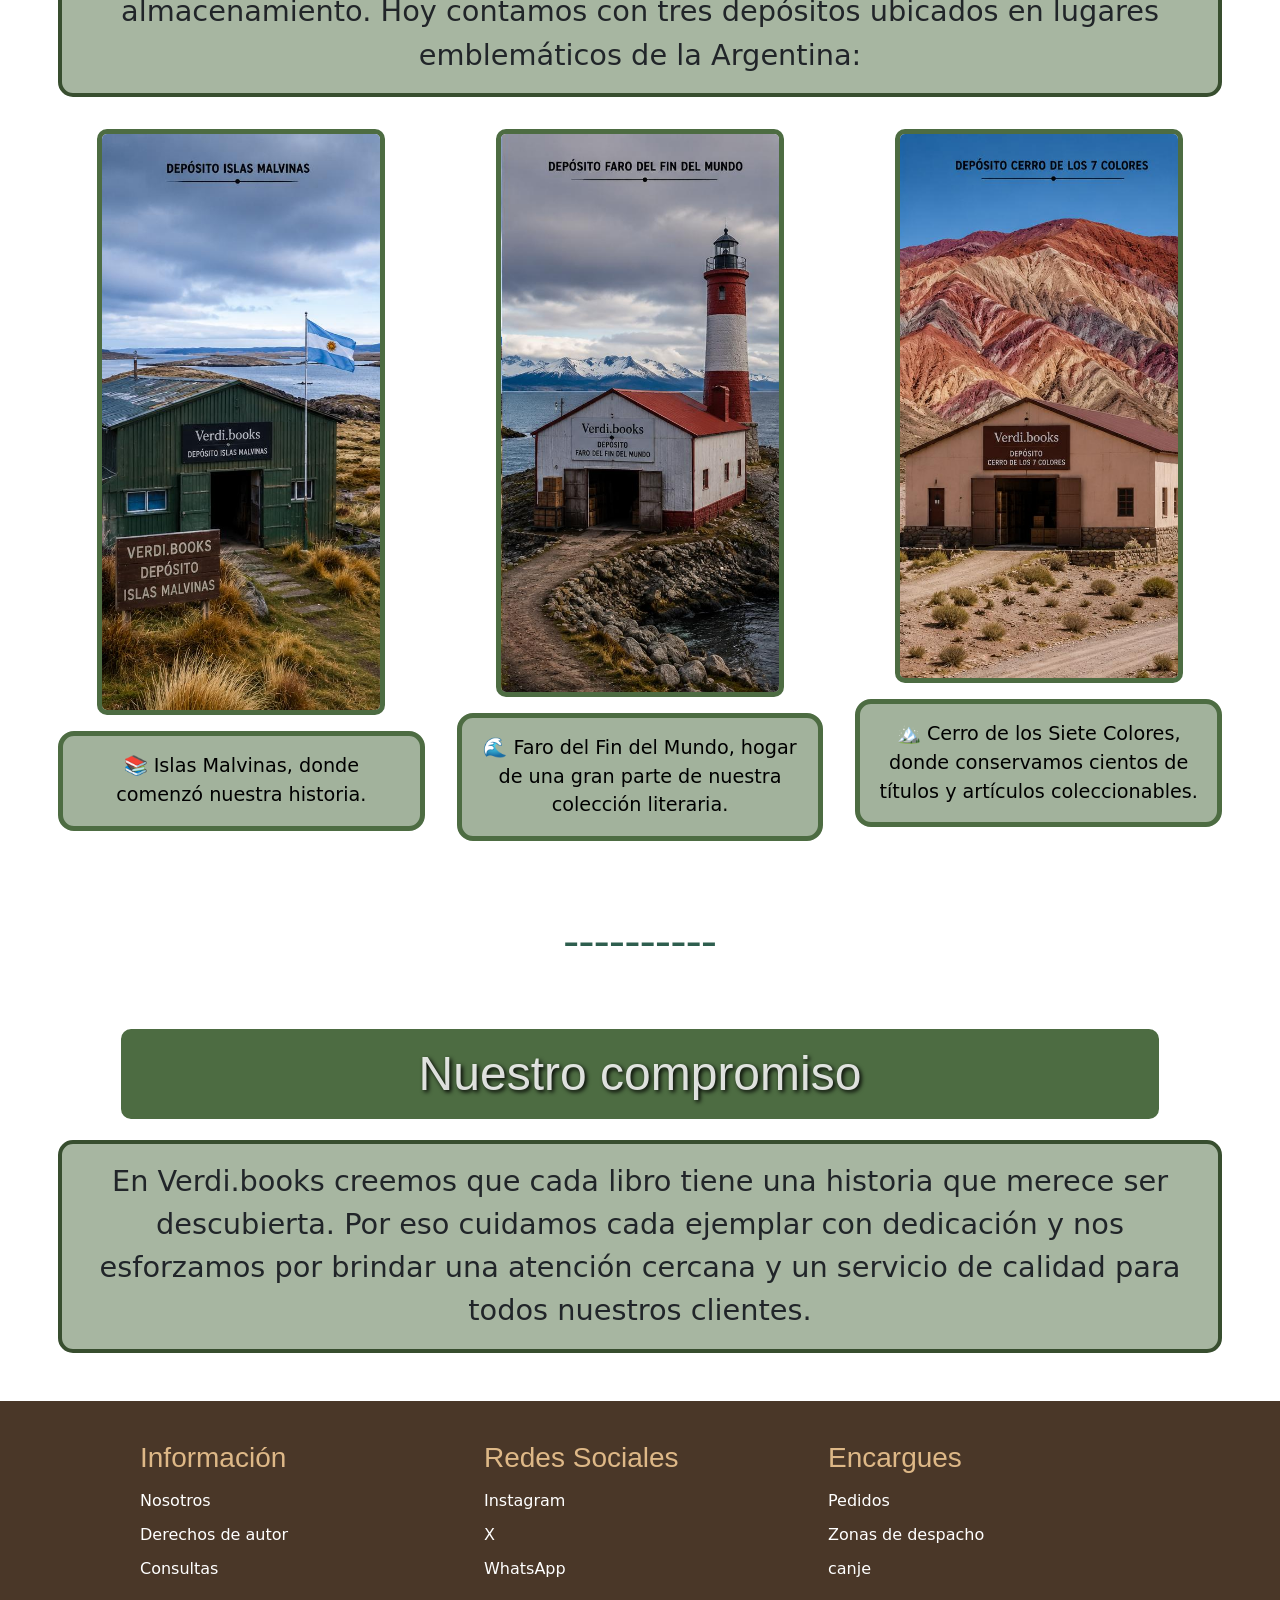
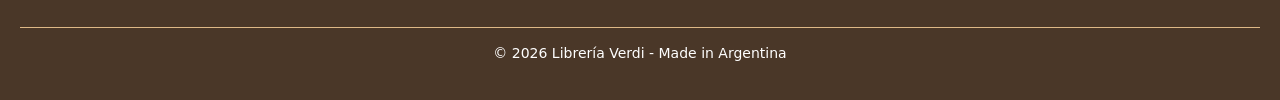
<file: pages/nosotros.html>
<!DOCTYPE html>
<html lang="es">
<head>
    <meta charset="UTF-8">
    <meta name="viewport" content="width=device-width, initial-scale=1.0">
    <meta name="description" content="Conocé Verdi.books: nuestra historia, misión, colección y cómo trabajamos en nuestra librería argentina.">
    <title>Nosotros | Verdi.books</title>
    <link rel="stylesheet" href="../style.css">
    <link href="https://cdn.jsdelivr.net/npm/bootstrap@5.3.8/dist/css/bootstrap.min.css" rel="stylesheet">
</head>
<body>
    <header>
    <h1>Verdi.books</h1>

    <nav class="navbar navbar-expand-lg">
        <div class="container-fluid">

            <button class="navbar-toggler ms-auto" type="button"
                data-bs-toggle="collapse"
                data-bs-target="#menu">
                <span class="navbar-toggler-icon"></span>
            </button>

            <div class="collapse navbar-collapse" id="menu">
                <ul class="navbar-nav w-100 justify-content-around">
                    <li class="nav-item"><a class="nav-link" href="../index.html">inicio</a></li>
                    <li class="nav-item"><a class="nav-link" href="./novedades.html">novedades</a></li>
                    <li class="nav-item"><a class="nav-link" href="./bliblioteca.html">biblioteca</a></li>
                    <li class="nav-item"><a class="nav-link" href="#">nosotros</a></li>
                    <li class="nav-item"><a class="nav-link" href="./formulario.html">formulario</a></li>
                </ul>
            </div>

        </div>
    </nav>
    </header>
    <main id="contenido">
        <section>
            <div class="nosotros">
                <h3>¿Donde estamos?</h3>
                <p>Ubicado justo frente a la cancha de Club Atlético Nueva Chicago, este local combina lo clásico con lo inesperado. 
                    Entre estanterías llenas de libros para todos los gustos, también
                    habitan zorros que le dan al espacio un aire único y difícil de olvidar.</p>
                    <img src="../img/local.webp" alt="local">
                
            </div>
        </section>
        <section>
            <div class="nosotros">
                <h3>Nuestra historia</h3>
                <p>todo comenzó en 1982, cuando nació nuestro primer depósito en las Islas Malvinas. Allí se resguardaron los primeros libros históricos relacionados con las islas, dando inicio a una colección que con el paso de los años fue creciendo gracias a la dedicación y el amor por la lectura.</p>
            </div>
        </section>
        <div class="clearfix">----------</div>
        <section>
            <div class="nosotros">
                <h3>Nuestra misión</h3>
                <p>Nuestro objetivo es preservar, compartir y acercar libros y artículos coleccionables a lectores y coleccionistas de todo el país. Cada ejemplar forma parte de una historia y merece encontrar un nuevo hogar donde siga siendo valorado.</p>
            </div>
        </section>
        <div class="clearfix">----------</div>
        <section>
            <div class="nosotros">
                <h3>Nuestra colección</h3>
                <p>Disponemos de una inmensa variedad de libros para todos los gustos. Desde novelas, historia y poesía hasta ediciones especiales y artículos de colección. Trabajamos constantemente para incorporar nuevos títulos y ofrecer un catálogo cada vez más amplio.</p>
            </div>
        </section>
        <div class="clearfix">----------</div>
        <section>
            <div class="nosotros">
                <h3>¿Como trabajamos?</h3>
                <p>Hacer tu pedido es muy fácil: contactanos por nuestras redes sociales o completá el formulario de la web.
                Cuando todo esté listo, Peter se sube a su camioneta y comienza el viaje para que tu compra llegue a donde estés.</p>
                <img src="../img/peter.webp" alt="Repatidor Peter">
            </div>
        </section>
        <div class="clearfix">----------</div>
        <section>
            <div class="nosotros">
                <h3>Nuestros depósitos</h3>
                <p>Con el crecimiento de la colección fue necesario ampliar nuestro espacio de almacenamiento. Hoy contamos con tres depósitos ubicados en lugares emblemáticos de la Argentina:</p>
                <ul>
                    <li> <img src="../img/dmalvinas.jpeg" alt="malvinas"><p>📚 Islas Malvinas, donde comenzó nuestra historia.</p></li>
                    <li><img src="../img/dfaro.jpeg" alt="faro"><p>🌊 Faro del Fin del Mundo, hogar de una gran parte de nuestra colección literaria.</p></li>
                    <li><img src="../img/dcerro.jpeg" alt="cerro de los siete colores"><p>🏔️ Cerro de los Siete Colores, donde conservamos cientos de títulos y artículos coleccionables.</p></li>
                </ul>
            </div>
        </section>
        
        <div class="clearfix">----------</div>
        <section>
            <div class="nosotros">
                <h3>Nuestro compromiso</h3>
                <p>En Verdi.books creemos que cada libro tiene una historia que merece ser descubierta. Por eso cuidamos cada ejemplar con dedicación y nos esforzamos por brindar una atención cercana y un servicio de calidad para todos nuestros clientes.</p>
            </div>
        </section>
        

    </main>
    <footer>
    <div class="footer-container">

        <div class="footer-col">
            <h3>Información</h3>
            <ul>
                <li><a href="#">Nosotros</a></li>
                <li><a href="./derechos.html">Derechos de autor</a></li>
                <li><a href="./formulario.html">Consultas</a></li>
            </ul>
        </div>

        <div class="footer-col">
            <h3>Redes Sociales</h3>
            <ul>
                <li><a href="https://www.instagram.com/?hl=es-la" target="_blank">Instagram</a></li>
                <li><a href="https://x.com/iniciarsesion?lang=es" target="_blank">X</a></li>
                <li><a href="https://www.whatsapp.com/?lang=es" target="_blank">WhatsApp</a></li>
            </ul>
        </div>

        <div class="footer-col">
            <h3>Encargues</h3>
            <ul>
                <li><a href="./formulario.html">Pedidos</a></li>
                <li><a href="https://maps.app.goo.gl/tzFLppgsQuMKiHkJ8">Zonas de despacho</a></li>
                <li><a href="./canje.html">canje</a></li>
            </ul>
        </div>

    </div>

    <p class="copyright">
        © 2026 Librería Verdi - Made in Argentina
    </p>
</footer>
    <script src="https://cdn.jsdelivr.net/npm/bootstrap@5.3.8/dist/js/bootstrap.bundle.min.js"></script>
</body>
</html>
</file>
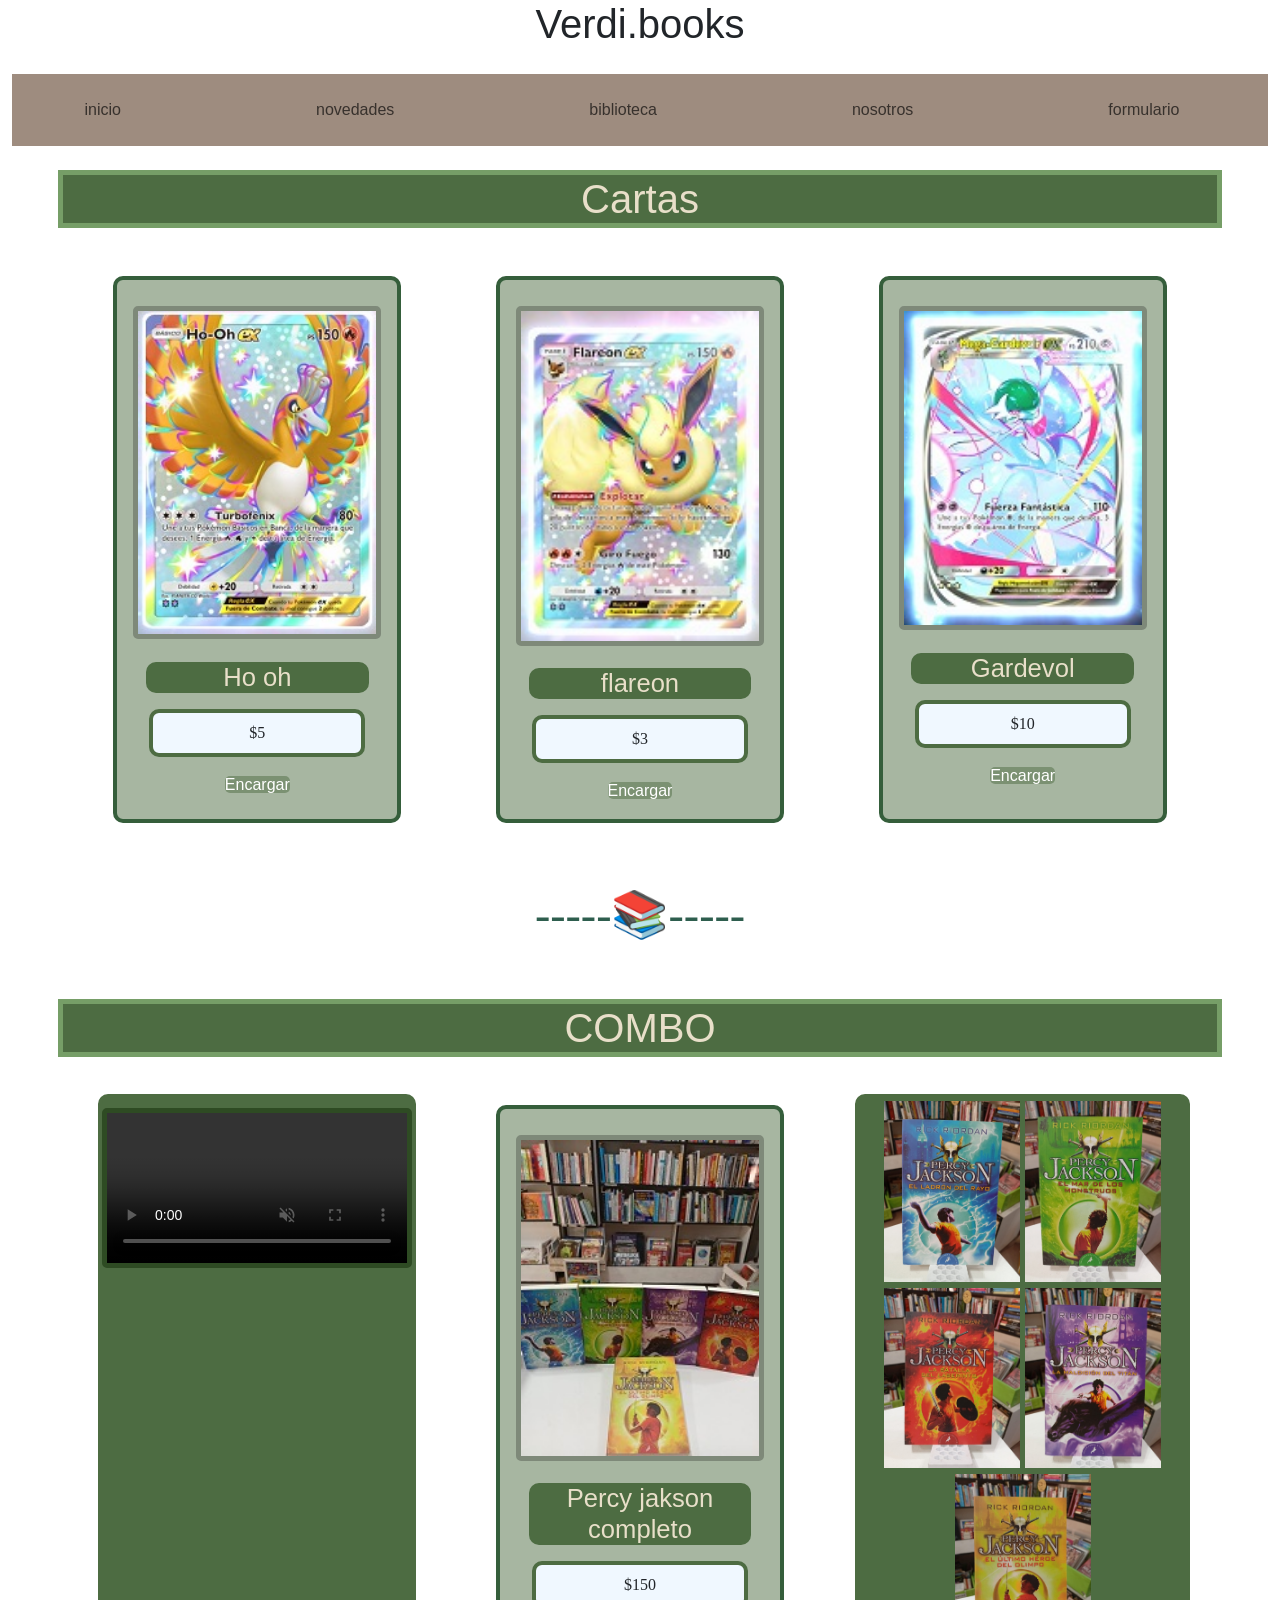
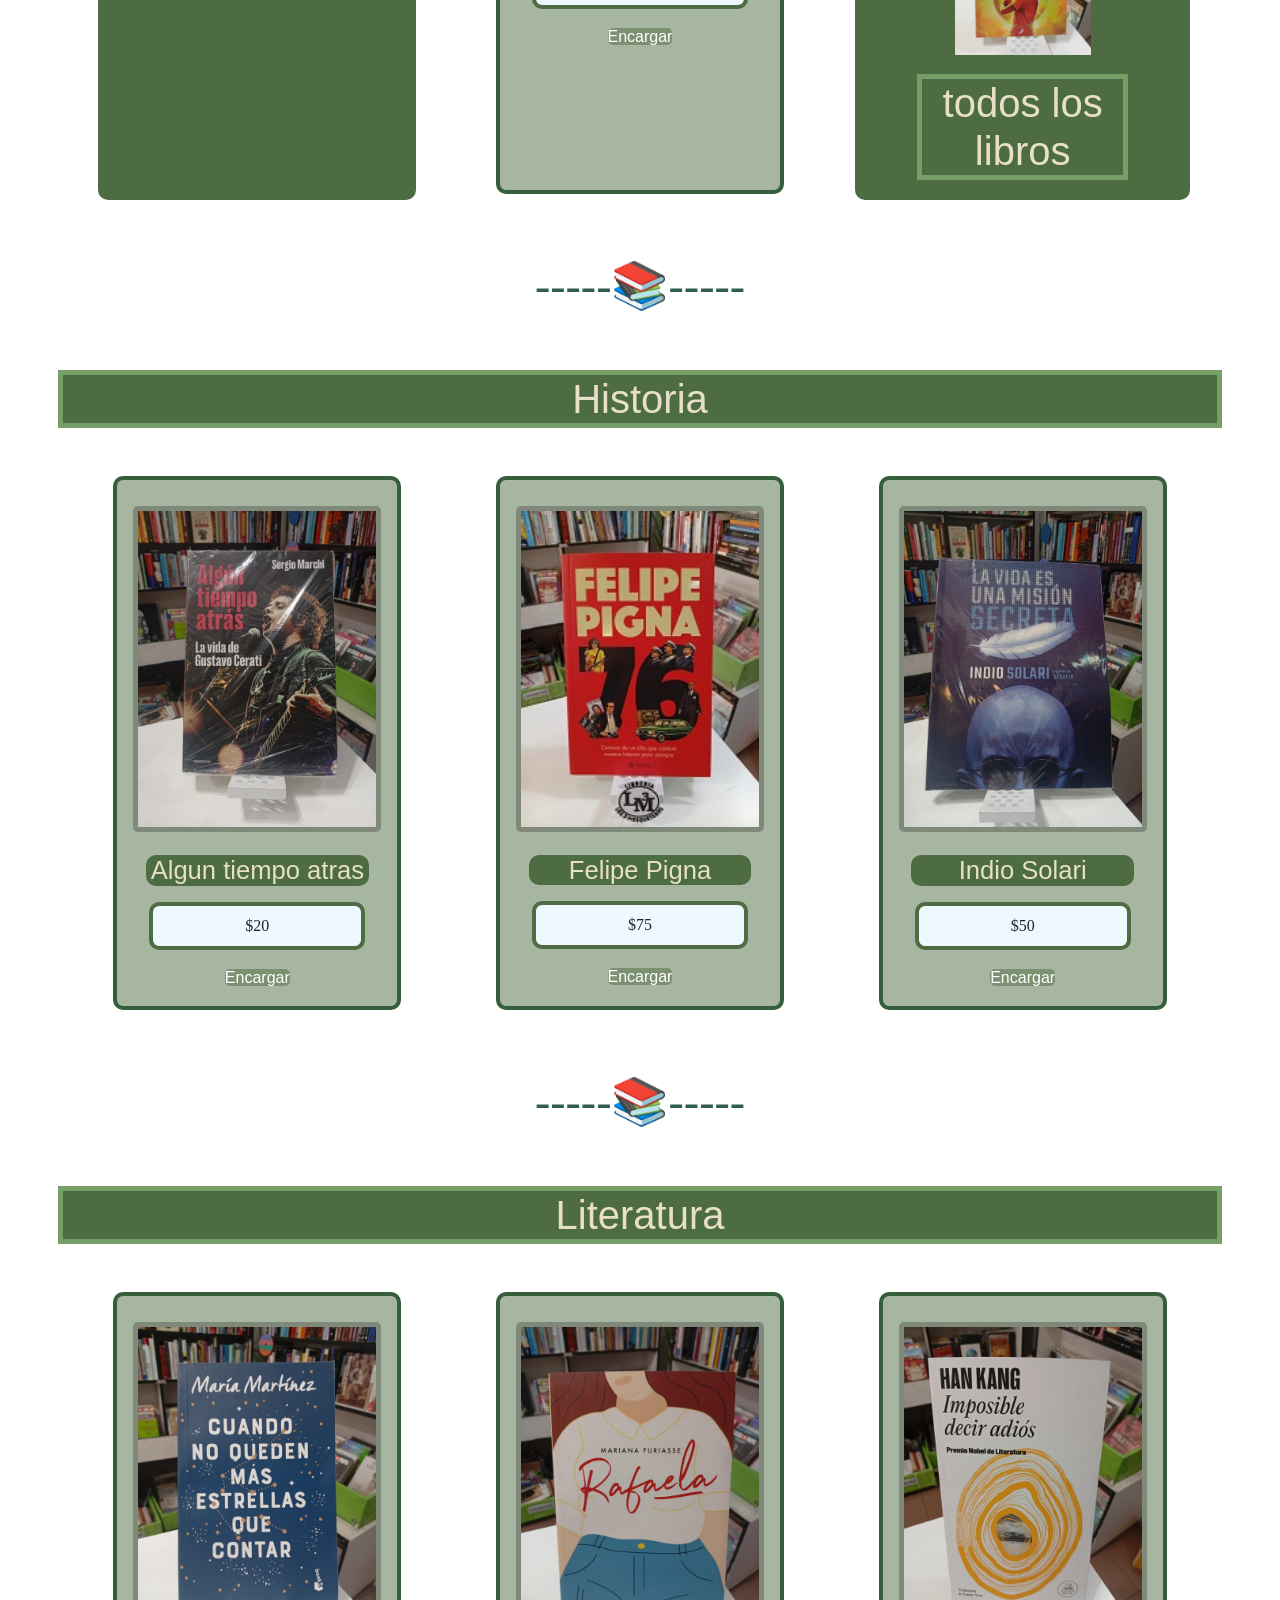
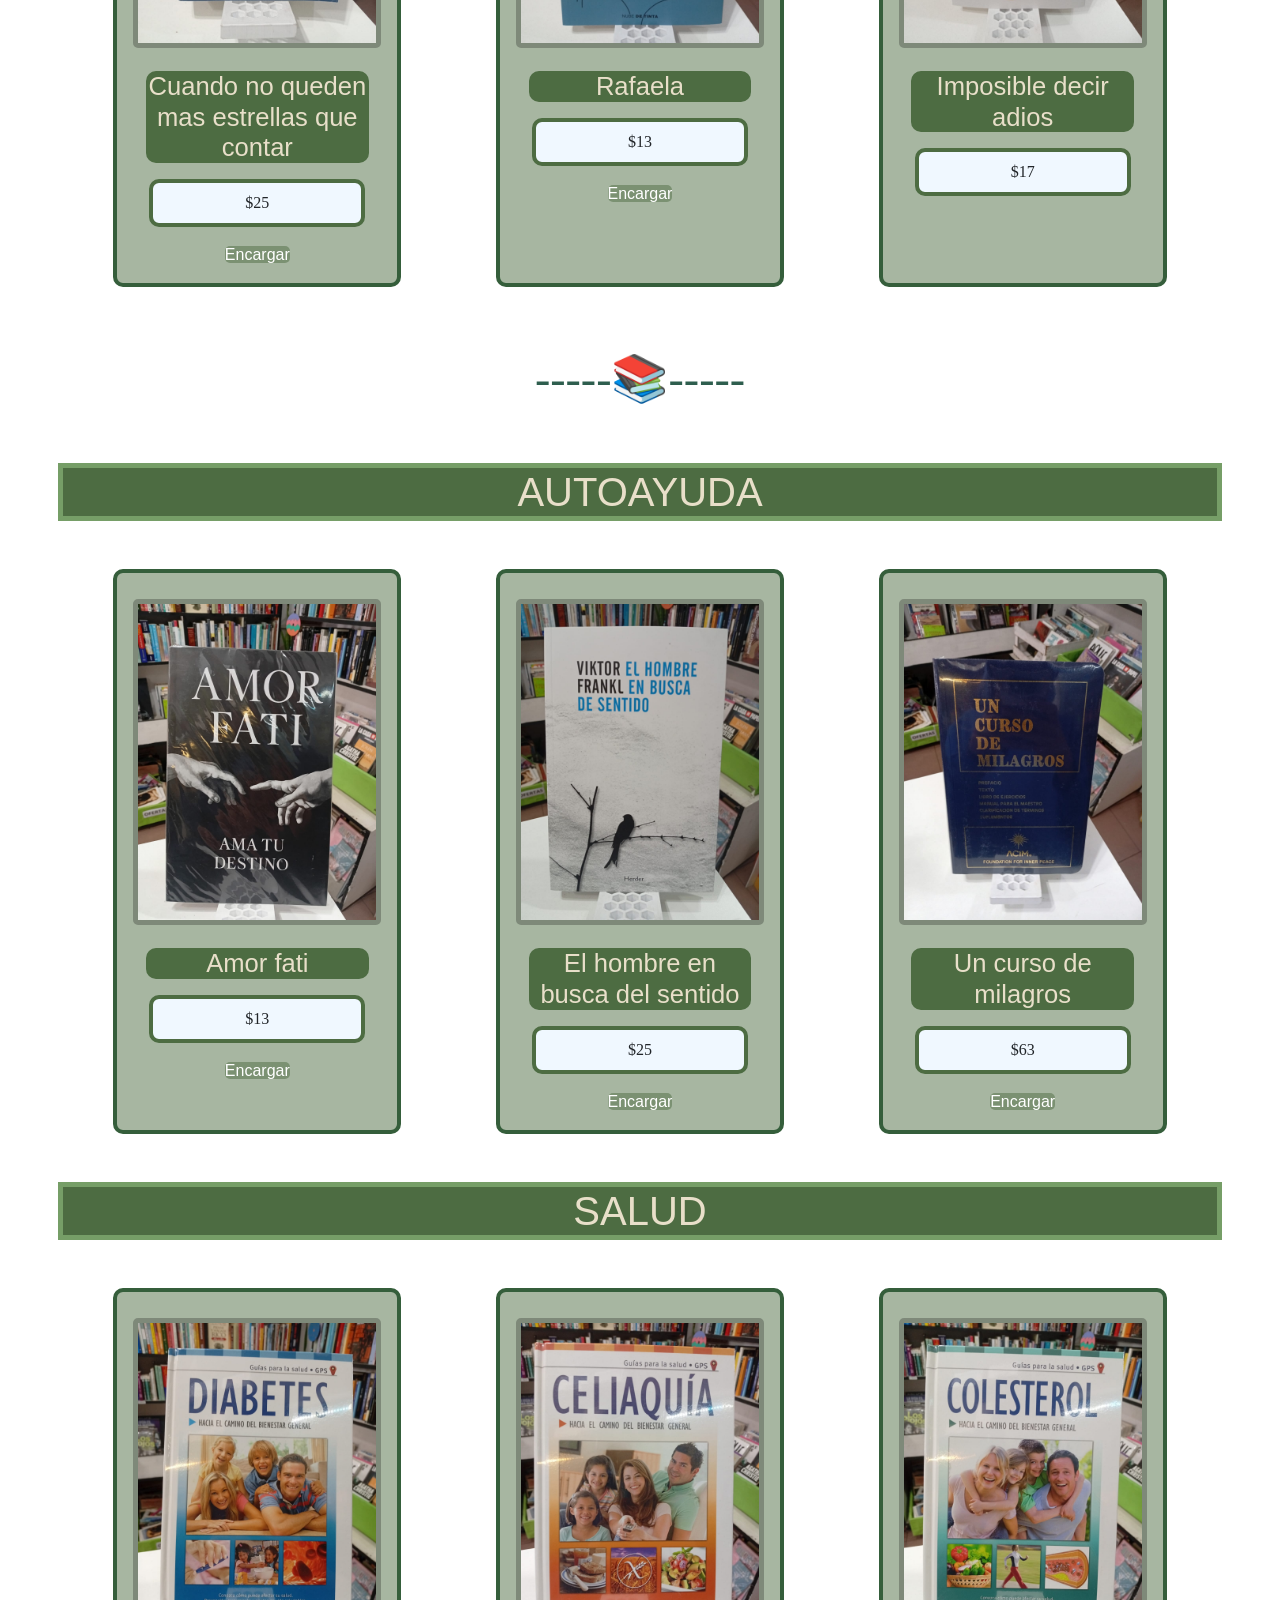
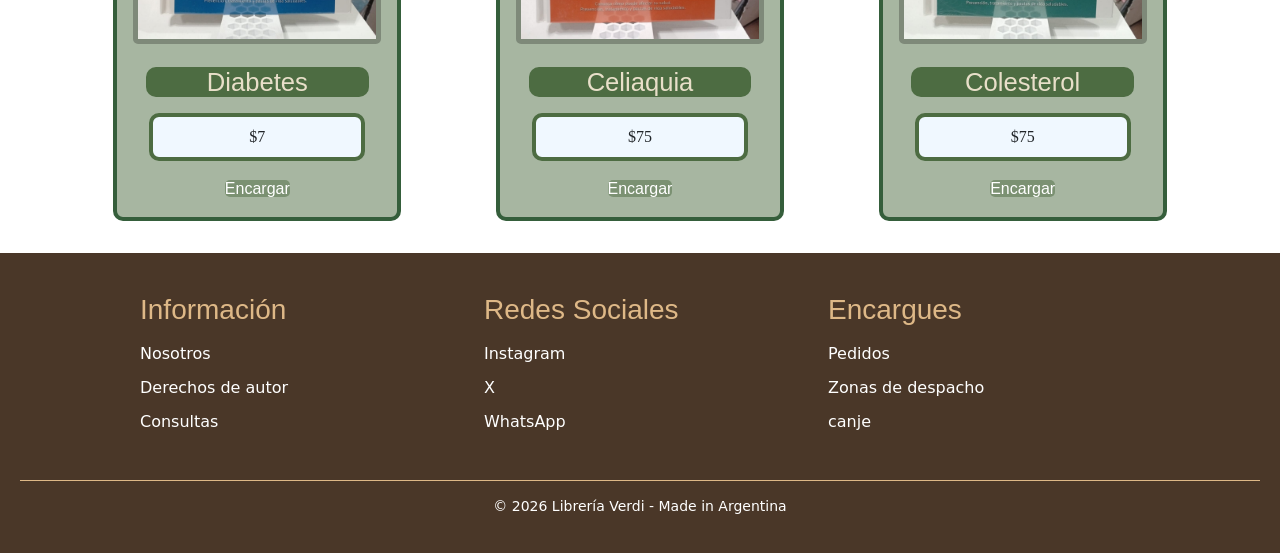
<file: pages/novedades.html>
<!DOCTYPE html>
<html lang="es">
<head>
    <meta charset="UTF-8">
    <meta name="viewport" content="width=device-width, initial-scale=1.0">
    <meta name="description" content="Novedades de Verdi.books: combos, cartas coleccionables y los últimos libros agregados.">
    <title>Novedades | Verdi.books</title>
    <link rel="stylesheet" href="../style.css">
    <link href="https://cdn.jsdelivr.net/npm/bootstrap@5.3.8/dist/css/bootstrap.min.css" rel="stylesheet">
</head>
<body>
    <header>
    <h1>Verdi.books</h1>

    <nav class="navbar navbar-expand-lg">
        <div class="container-fluid">

            <button class="navbar-toggler ms-auto" type="button"
                data-bs-toggle="collapse"
                data-bs-target="#menu">
                <span class="navbar-toggler-icon"></span>
            </button>

            <div class="collapse navbar-collapse" id="menu">
                <ul class="navbar-nav w-100 justify-content-around">
                    <li class="nav-item"><a class="nav-link" href="../index.html">inicio</a></li>
                    <li class="nav-item"><a class="nav-link" href="#">novedades</a></li>
                    <li class="nav-item"><a class="nav-link" href="./bliblioteca.html">biblioteca</a></li>
                    <li class="nav-item"><a class="nav-link" href="./nosotros.html">nosotros</a></li>
                    <li class="nav-item"><a class="nav-link" href="./formulario.html">formulario</a></li>
                </ul>
            </div>

        </div>
    </nav>
    </header>
    <main id="contenido">
        <section>
            <h3>Cartas</h3>
            <div class="container">
                <div class="item"> 
                    <img src="../img/ohoh.webp" alt="ho oh">
                    <h3>Ho oh</h3>
                    <p>$5</p>
                    <a href="../pages/formulario.html">Encargar</a>
                </div>
                <div class="item">
                    
                    <img src="../img/flareon.webp" alt="flareon">
                    <h3>flareon</h3>
                    <p>$3</p>
                    <a href="../pages/formulario.html">Encargar</a>
                </div>
                <div class="item">
                    
                    <img src="../img/mega.webp" alt="Gardevol">
                    <h3>Gardevol</h3>
                    <p>$10</p>
                    <a href="../pages/formulario.html">Encargar</a>
                </div>
                
                
                
                
            </div>
        </section>
        <p class="clearfix">-----📚-----</p>
        
        <section>
            <h3>COMBO</h3>
            <div class="container">
                <div class="itemd">
                    <video src="../img/jackson5.mp4" controls muted></video>
                    
                </div>
                <div class="item">   
                    <img src="../img/combo1.webp" alt="Percy jakson completo">
                    <h3>Percy jakson completo</h3>
                    <p>$150</p>
                    <a href="../pages/formulario.html">Encargar</a>
                </div>
                <div class="itemd">
                    <img src="../img/zjackson1.jpeg" alt="Percy jakson 1">
                    <img src="../img/zpercy2.jpeg" alt="Percy jakson 2">
                    <img src="../img/zperct3.jpeg" alt="Percy jakson 3">
                    <img src="../img/zpercy4.jpeg" alt="Percy jakson 4">
                    <img src="../img/zpercy5.jpeg" alt="Percy jakson 5">
                    <h3>todos los libros</h3>

                </div>
                
                
                
            </div>
        </section>
        <p class="clearfix">-----📚-----</p>
        <section>
            <h3>Historia</h3>
            <div class="container">
                <div class="item">
                    <img src="../img/alguntiempoatras.webp" alt="Algun tiempo atras">
                    <h3>Algun tiempo atras</h3>
                    <p>$20</p>
                    <a href="../pages/formulario.html">Encargar</a>
                </div>
                <div class="item">
                    <img src="../img/pigna.webp" alt="76-pigna">
                    <h3>Felipe Pigna</h3>
                    <p>$75</p>
                    <a href="../pages/formulario.html">Encargar</a>
                </div>
                <div class="item">
                    <img src="../img/indiosolari.webp" alt="Indio Solari">
                    <h3>Indio Solari</h3> 
                    <p>$50</p>
                    <a href="../pages/formulario.html">Encargar</a>
                </div>
            </div>
        </section>
        <p class="clearfix">-----📚-----</p>
        <section>
            <h3>Literatura</h3>
            <div class="container">
                <div class="item">
                    <img src="../img/cuandonoquedenmas.webp" alt="Cuando no queden mas estrellas que contar">
                    <h3>Cuando no queden mas estrellas que contar</h3>
                    <p>$25</p>
                    <a href="../pages/formulario.html">Encargar</a>
                </div>
                <div class="item">
                    <img src="../img/rafaela.webp" alt="Rafaela">
                    <h3>Rafaela</h3>
                    <p>$13</p>
                    <a href="../pages/formulario.html">Encargar</a>
                </div>
                <div class="item">
                    <img src="../img/zimposibleadios.jpeg" alt="Imposible decir adios">
                    <h3>Imposible decir adios</h3>
                    <p>$17</p>
                </div>
            </div>
        </section>
        <p class="clearfix">-----📚-----</p>
        <section>
            <h3>AUTOAYUDA</h3>

            <div class="container">
                <div class="item">
                    <img src="../img/amorfati.webp" alt="Amor fati">
                    <h3>Amor fati</h3>
                    <p>$13</p>
                    <a href="../pages/formulario.html">Encargar</a>
                </div>
                <div class="item">
                    <img src="../img/elhombrenebusca.webp" alt="El hombre en busca del sentido">
                    <h3>El hombre en busca del sentido</h3>
                    <p>$25</p>
                    <a href="../pages/formulario.html">Encargar</a>
                </div>
                <div class="item">
                    <img src="../img/uncursodemilagros.webp" alt="Un curso de milagros">
                    <h3>Un curso de milagros</h3>
                    <p>$63</p>
                    <a href="../pages/formulario.html">Encargar</a>
                </div>
                
                
            </div>
        </section>
        <section>
            <h3>SALUD</h3>

            <div class="container">
                <div class="item">
                    <img src="../img/diabetes.webp" alt="diabetes">
                    <h3>Diabetes</h3>
                    <p>$7</p>
                    <a href="../pages/formulario.html">Encargar</a>
                </div>
                <div class="item">
                    <img src="../img/Celiaquia.webp" alt="Celiaquia">
                    <h3>Celiaquia</h3>
                    <p>$75</p>
                    <a href="../pages/formulario.html">Encargar</a>
                </div>
                <div class="item">
                    <img src="../img/Colesterol.webp" alt="Colesterol">
                    <h3>Colesterol</h3>
                    <p>$75</p>
                    <a href="../pages/formulario.html">Encargar</a>
                </div>
                
                
            </div>
        </section>
        

        

    </main>
    <footer>
    <div class="footer-container">

        <div class="footer-col">
            <h3>Información</h3>
            <ul>
                <li><a href="./nosotros.html">Nosotros</a></li>
                <li><a href="./derechos.html">Derechos de autor</a></li>
                <li><a href="./formulario.html">Consultas</a></li>
            </ul>
        </div>

        <div class="footer-col">
            <h3>Redes Sociales</h3>
            <ul>
                <li><a href="https://www.instagram.com/?hl=es-la" target="_blank">Instagram</a></li>
                <li><a href="https://x.com/iniciarsesion?lang=es" target="_blank">X</a></li>
                <li><a href="https://www.whatsapp.com/?lang=es" target="_blank">WhatsApp</a></li>
            </ul>
        </div>

        <div class="footer-col">
            <h3>Encargues</h3>
            <ul>
                <li><a href="./formulario.html">Pedidos</a></li>
                <li><a href="https://maps.app.goo.gl/tzFLppgsQuMKiHkJ8">Zonas de despacho</a></li>
                <li><a href="./canje.html">canje</a></li>
            </ul>
        </div>

    </div>

    <p class="copyright">
        © 2026 Librería Verdi - Made in Argentina
    </p>
</footer>
    <script src="https://cdn.jsdelivr.net/npm/bootstrap@5.3.8/dist/js/bootstrap.bundle.min.js"></script>
</body>
</html>
</file>
<file: style.css>
:root{
    --color-accent: #f4e4c9;
    --color-focus: #ffb84d;
}

*{
    margin: 0;
    padding: 0;
    box-sizing:border-box;
}
body{
    background-color:#f0e1be;
    margin: 0;
    overflow-x: hidden;
}

h1{
    font-family: Verdana, Geneva, Tahoma, sans-serif;
    font-size: 3rem;
    text-align: center;
}

.clearfix{
    clear: both;
    font-family: cursive;
    text-align: center;
    font-size: 2.875rem;
    margin-top: 1.5625rem;
    margin-bottom: 3.125rem;
    color: #2E5E4E;

}
#banner{
    width: 100%;
    display: block;
}


/*Header*/
nav{
    width: 100%;
}

nav ul{
    gap: 50px;
    background-color:#694d38a4;
    padding: 1rem;
    margin-top: 10px;
    margin-bottom: 5px;
}

nav ul li{
    list-style: none;
}

nav ul li a{
    text-decoration: none;
    color: white;
    background-color: #E8DFC9;
    padding: 1rem;
    border-radius: 1rem;
    font-family: Verdana, Geneva, Tahoma, sans-serif;
    text-align: center;
}

nav ul li a:hover{
    background-color:#4D6C42;
    box-shadow: 1px 1px 4px rgb(0, 0, 0);
    color: #ffffff;
}

.navbar-toggler{
    border: 2px solid white;
}

.navbar-toggler-icon{
    filter: invert(1);
}
/*main*/
.welcome{
    background-color: #2E2118;
    text-align: center;
    margin-bottom: 2rem;
    color: #ffffff;
    font-size: 2rem;
    font-family: Verdana, Geneva, Tahoma, sans-serif;
    padding: 1rem;
}
.inicio p{
    background-color:#4D6C42;
    font-size: 40px;
    font-family: cursive;
    text-align: center;
    border-radius: 30px;

}
.inicio h4{
    text-align: center;
    font-family: Verdana, Geneva, Tahoma, sans-serif;
    margin-bottom: 1.7px;
    color: rgb(255, 255, 255);
    background-color: #355E3B;
    font-size: 1.25rem;
    margin-left: 3.625rem;
    margin-right: 3.625rem;
    margin-top: .9375rem;
    border-radius: .9375rem;
}
.inicio img{
    width: 100%;
    display:block;
}
.inicio img:hover{
    transform: scale(.95);
    
}
.inicio ul{
    list-style: none;
    display: flex;
    justify-content: space-around;
    background-color: none;
    margin-top: 15px;
    margin-bottom: 15px;
    padding: 1rem;
}

.inicio ul li a{
    text-decoration: none;
    color: white;
    background-color: #7B5B42;
    padding: 1rem;
    border-radius: 1rem;
}

.inicio ul li a:hover{
    background-color:#5D4330;
    color: #ffffff;
    box-shadow: 1px 1px 4px black;
}
.info p{
    background-color:#4D6C42;
    font-size: 24px;
    font-family: cursive;
    text-align: center;
    border-radius: 30px;

}
.info h4{
    text-align: center;
    font-family: Verdana, Geneva, Tahoma, sans-serif;
    margin-bottom: 1.7px;
    color: rgb(255, 255, 255);
    background-color: #355E3B;
    font-size: 1.25rem;
    margin-left: 3.625rem;
    margin-right: 3.625rem;
    margin-top: .9375rem;
    border-radius: .9375rem;
}
.info img{
    width: 100%;
    max-width: 17.5rem;
    display:block;
    margin: .9375rem auto;

}
.info ul{
    list-style: none;
    display: flex;
    justify-content: space-around;
    background-color: none;
    margin-top: 15px;
    margin-bottom: 15px;
    padding: 1rem;
}

.info ul li a{
    text-decoration: none;
    color: white;
    background-color: #7B5B42;
    padding: 1rem;
    border-radius: 1rem;
}

.info ul li a:hover{
    background-color:#5D4330;
    color: #ffffff;
    box-shadow: 1px 1px 4px black;
}


section h3{
    text-align: center;
    font-family: Verdana, Geneva, Tahoma, sans-serif;
    color: #E8DFC9;
    background-color: #4D6C42;
    border: 5px solid #baf3a55e;
    margin-left:3.625rem;
    margin-right:3.625rem;
    margin-top:1rem;
    margin-bottom:1rem;
    
}
.container{
    display:grid;
    grid-template-columns: repeat(1fr);
    gap:1rem;
    justify-items:center;
    padding:1rem;
    width:100%;
}

.cbiblioteca{
    display:grid;
    justify-items:center;
    grid-template-columns: repeat(1fr);
    gap:1rem;
    padding:1rem;
    width:100%;
}
.item{
    background-color: #4d6c427e;
    height: auto;
    border-radius: 10px;
    text-align: center;
    border: 4px solid #355E3B;
    margin-left:0;
    margin-right:0;
    margin-top: 5px;
    margin-bottom: 10px;
    justify-self:center;
    width:100%;
    max-width:18rem;
}
.item:hover{
    transform: scale(1.05);
    background-color: #4d6c4298;
    border: 4px solid #443529;
}
.item img{
    width:100%;
    max-width:11.25rem;
    height:auto;
    margin-top: 10px;
    margin-bottom: 10px;
    border: 5px solid rgba(0, 0, 0, 0.247);
    border-radius: 5px;
}
.item a{
    background-color: #4d6c427e;
    text-decoration:none;
    color: #ffffff;
    font-family: Verdana, Geneva, Tahoma, sans-serif;
    font-size: 1rem;
    margin-left: 5px;
    margin-right: 5px;
    border-radius: 5px;
    margin-top: 15px;
    margin-bottom: 15px;
}
.item a:hover{
    border: 3px solid #4d6c427e;
    background-color: #4d6c42;
    color: aliceblue
}




.item p,
.itemb p{
    font-family: cursive;
    font-size: 16px;
    background-color: aliceblue;
    border-radius: 10px;
    text-align: center;
    padding: .5rem;
    border: 4px solid #4d6c42;
    
}
.item h3{
    font-family: Verdana, Geneva, Tahoma, sans-serif;
    font-size:1.25rem;
    border-radius: 10px;
    margin-left: 10px;
    margin-right: 10px;
    margin-top: 5px;
    border: 0px;

}
.text{
    font-family: Verdana, Geneva, Tahoma, sans-serif;
    font-size:1.25rem;
    font-weight: 10px;
    margin-top: 5px;
    margin-bottom: 3rem;
    background-color: #4d6c42;
}
.itemb{
    background-color: #4d6c42;
    display: block;
    justify-self:center;
    width:100%;
    max-width:16rem; 
    border-radius: 10px;
    text-align: center;
    border: 4px solid #2e4b23;
    margin-left: 0rem;
    margin-right: 0rem;
    margin-top: 5px;
    margin-bottom: 10px;
}
.itemb img{
    width:10rem;
    height:auto;
    margin-top: 15px;
    border: 3px solid #2e4b23;

}
.itemd video{
    width:100%;
    max-width:20rem;
    height:auto;
    margin-top: 10px;
    margin-bottom: 10px;
    border: 5px solid #2e4b23;
    border-radius: 5px;

}
.itemd{
    background-color: #4d6c42;
    height: auto;
    border-radius: 10px;
    text-align: center;
    border: 4px solid #4d6c42;
    margin-left: .5rem;
    margin-right: .5rem;
    margin-top: 5px;
    margin-bottom: 10px;
}
.itemd img{
    width: 45%;
    max-width: 8.5rem;
    margin-top: 3px;
    margin-bottom: 3px;
    height: auto;
    background-color: #4d6c42;

}
.itemb h3{
    font-size: 20px;
    margin-left:1rem;
    margin-right:1rem;
    padding:.5rem;
}
.itemb:hover{
    transform: scale(1.05);
    background-color: #4d6c4279;
}
.itemb a{
    background-color: #7da76e;
    text-decoration: none;
    color: rgb(255, 255, 255);
    font-family: Verdana, Geneva, Tahoma, sans-serif;
    border-radius: 5px;
    
}
.nosotros{
    font-size: 1.8rem;
    margin: 3rem 3.625rem;
}

.nosotros h3{
    color: rgba(255,255,255,.85);
    text-shadow: 2px 2px 4px black;
    border: 5px solid white;
    font-size: 3rem;
    background-color: #4d6c42;
    border-radius: 15px;
    text-align: center;
    padding: 1rem;
    margin-bottom: 1rem;
}

.nosotros p{
    background-color: #4d6c427e;
    border: 4px solid #384e2f;
    border-radius: 15px;
    padding: 1rem;
    text-align: center;
}

.nosotros ul{
    list-style: none;
    display: grid;
    grid-template-columns: repeat(3,1fr);
    gap: 2rem;
    margin-top: 2rem;
    padding: 0;
}

.nosotros ul li{
    text-align: center;
}

.nosotros img{
    width: 100%;
    max-width: 18rem;
    height: auto;
    border: 5px solid #4D6C42;
    border-radius: 10px;
    display: block;
    margin: 0 auto 1rem auto;
}

.nosotros img:hover{
    transform: scale(1.05);
    transition: .3s;
}

.nosotros ul li p{
    color: black;
    background-color: #4d6c4285;
    border: 5px solid #4D6C42;
    padding: 1rem;
    border-radius: 1rem;
    font-size: 1.2rem;
}

.formulario{
    display: flex;
    justify-content: center;
    margin: 2.5rem 0;
    padding: 0 1rem;
}

.formulario-contacto{
    width: 43.75rem;
    max-width: 100%;
    background: #4d6c4273;
    padding: 1.875rem;
    border-radius: .9375rem;

    display: flex;
    flex-wrap: wrap;
    gap: .9375rem;
}

.formulario-contacto label{
    width: 100%;
    font-weight: bold;
}

.formulario-contacto input[type="text"],
.formulario-contacto input[type="email"]{
    flex:1;
    min-width:12rem;
    padding:.625rem;
    border-radius:.5rem;
    border:none;
}

.formulario-contacto textarea{
    width:100%;
    min-height:9.375rem;
    resize:none;
    padding:.625rem;
    border-radius:.5rem;
}


.formulario-contacto input[type="submit"]{
    width:9.375rem;
    margin:auto;
    padding:.625rem;
    background: #4D6C42;
    color: white;
    border: none;
    border-radius: 10px;
    cursor: pointer;
}
.formulario-contacto input[type="submit"]:hover{
    border: 3px solid #7B5B42;
    background-color: #7b5b4285;
    color:#ffffff;
    font-size: 15px;
    font-family: Verdana, Geneva, Tahoma, sans-serif;
    
}
footer{
    background-color: #4A3728;
    color: white;
    padding: 40px 20px 20px;
}

.footer-container{
    display: grid;
    grid-template-columns:repeat(3,1fr);
    gap:2rem;
    width:100%;
    max-width:62.5rem;
    margin: auto;
}

.footer-col h3{
    color: burlywood;
    margin-bottom: 15px;
    font-family: Verdana, Geneva, Tahoma, sans-serif;
}

.footer-col ul{
    list-style: none;
    padding: 0;
}

.footer-col li{
    margin-bottom: 10px;
}

.footer-col a{
    color: white;
    text-decoration: none;
    transition: 0.3s;
}

.footer-col a:hover{
    color: #4D6C42;
    padding-left: 5px;
}

.copyright{
    text-align: center;
    border-top: 1px solid burlywood;
    margin-top: 30px;
    padding-top: 15px;
    font-size: 14px;
}


/*

aca termina el base 

*/
@media (max-width:767px){

    h1{
        font-size:2rem;
    }

    .clearfix{
        font-size:2rem;
    }
    nav ul{
        flex-direction: column;
        gap: 15px;
        align-items: center;
    }

    nav ul li{
        width:100%;
        display:flex;
        justify-content:center;
        height: 40%;
    }
    nav ul li a{
        width:100%;
        min-width:auto;
        padding:1rem;
        box-sizing:border-box;
    }

    .welcome{
        font-size:1rem;
    }

    section h3{
        font-size:1.5rem;
        margin-left:.5rem;
        margin-right:.5rem;
    }
    .inicio p{
    font-size: 2rem;
    }

    .container{
        display:grid;
        grid-template-columns: repeat(1fr);
        gap:1rem;
        justify-items:center;
        padding:1rem;
        width:100%;
        box-sizing:border-box;
    }

    .cbiblioteca{
        display:grid;
        grid-template-columns:1fr;
        gap:.5rem;
        padding:.5rem;
        width:100%;
        box-sizing:border-box;

    }

    .item{
        width:auto;
        margin:0;
        box-sizing:border-box;
    }

    .item img{
            max-width:10rem;
    }
    .item h3{
        font-size:1.1rem;
    }

    .item p,
    .itemb p{
        font-size:1rem;
        margin:1rem; 
    }

    .itemb{
        min-width:0;
        width:100%;
        max-width:100%;
    }

    .itemb img{
        max-width:9rem;
        width: 100%;
        height: auto;
        
    }

    .info img{
        max-width:15rem;
    }

    .info ul{ 
        display:grid;
        grid-template-columns:1fr; 
        gap:1rem;
    }
    .info ul li a{
        display:inline-block;
        min-width:12rem;
        padding:1rem 2rem;
        font-size:1.2rem;
        text-align:center;
    }
    .formulario-contacto{
        padding:1rem;
    }

    .footer-container{

        grid-template-columns:1fr;
        text-align:center;
    }
    .nosotros{
        font-size: 1rem;
        margin: 1rem;
    }

    .nosotros h3{
        font-size: 1.8rem;
        padding: .8rem;
    }

    .nosotros p{
        font-size: 1rem;
    }

    .nosotros ul{
        grid-template-columns: 1fr;
        gap: 1.5rem;
    }

    .nosotros img{
        max-width: 15rem;
    }

    .nosotros ul li p{
        font-size: 1rem;
    }
}



@media (min-width:768px) and (max-width:1023px){

    nav ul{
        display:grid;
        grid-template-columns:repeat(3,1fr);
        gap:1rem;
    }
    body{
        width:100%;
        overflow-x:hidden;
    }
    .container{
        grid-template-columns:repeat(3,1fr);
        gap:1.5rem;
    }

    .cbiblioteca{
        grid-template-columns:repeat(3,1fr);
        gap:1.5rem;
    }

    .item img{
        max-width:10rem;
    }

    .item p,
    .itemb p{
        margin:1rem;
    }

    section h3{
        margin-left:1rem;
        margin-right:1rem;
    }

    .info h4{
        margin-left:1rem;
        margin-right:1rem;
    }

    .footer-container{
        grid-template-columns:repeat(2,1fr);
    }
    .nosotros{
        font-size: 1.3rem;
        margin: 2rem;
    }

    .nosotros h3{
        font-size: 2.4rem;
    }

    .nosotros ul{
        grid-template-columns: repeat(2,1fr);
        gap: 2rem;
    }

    .nosotros img{
        max-width: 16rem;
    }

    .nosotros ul li p{
        font-size: 1.1rem;
    }

}
@media (min-width:1024px){

    .container{
        display:grid;
        grid-template-columns:repeat(3,1fr);
        gap:2rem;
    }

    .cbiblioteca{
        grid-template-columns:repeat(6,1fr);
    }

    .item{
        margin:1rem;
        padding:1rem;
        text-align:center;
    }

    .item img{
        width:100%;
        max-width:17.5rem;
        height:auto;
    }

    .item h3{
        font-size:1.6rem;
        margin:.8rem;
    }

    .item p{
        font-size:1rem;
        margin:1rem;
        padding:.5rem;
    }

    section h3{
        font-size:2.5rem;
    }
    .nosotros ul{
        grid-template-columns: repeat(3,1fr);
    }

    .nosotros img{
        max-width: 18rem;
    }

}
</file>
